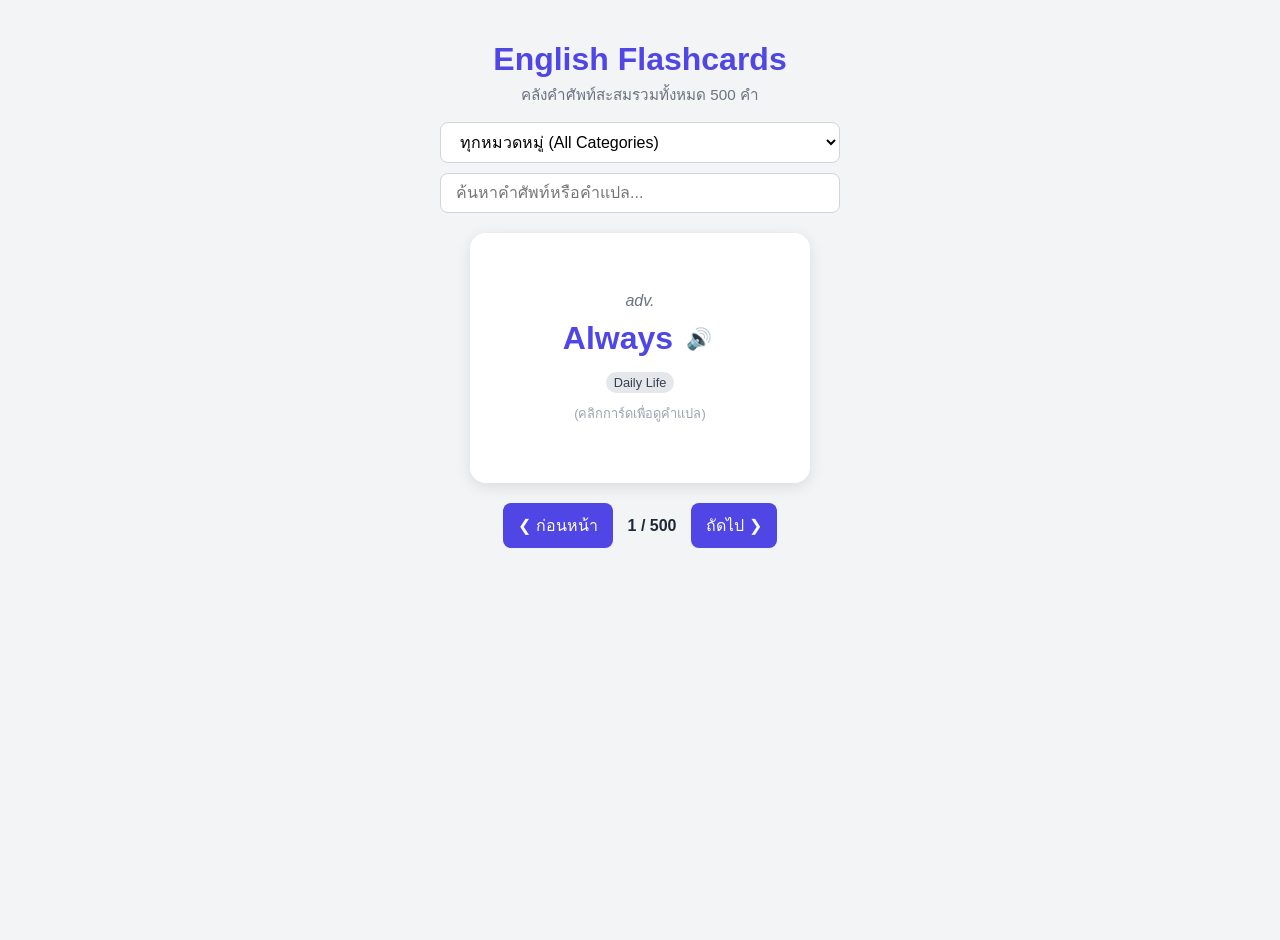
<file: flashcard.html>
<!DOCTYPE html>
<html lang="th">
<head>
    <meta charset="UTF-8">
    <meta name="viewport" content="width=device-width, initial-scale=1.0">
    <title>English Flashcard App (550 Words with Audio & Search)</title>
    <style>
        :root {
            --primary-color: #4f46e5;
            --bg-color: #f3f4f6;
            --card-bg: #ffffff;
            --text-color: #1f2937;
        }

        body {
            font-family: 'Segoe UI', Tahoma, Geneva, Verdana, sans-serif;
            background-color: var(--bg-color);
            color: var(--text-color);
            margin: 0;
            padding: 20px;
            display: flex;
            flex-direction: column;
            align-items: center;
            min-height: 100vh;
        }

        h1 {
            margin-bottom: 5px;
            color: var(--primary-color);
            text-align: center;
        }

        .subtitle {
            font-size: 0.95rem;
            color: #6b7280;
            margin-bottom: 15px;
        }

        .controls {
            margin-bottom: 20px;
            display: flex;
            gap: 10px;
            flex-wrap: wrap;
            justify-content: center;
            width: 100%;
            max-width: 400px;
        }

        select, input[type="text"], button {
            padding: 10px 15px;
            font-size: 1rem;
            border: 1px solid #d1d5db;
            border-radius: 8px;
            background-color: white;
            outline: none;
            box-sizing: border-box;
        }

        select, input[type="text"] {
            flex: 1;
        }

        button {
            background-color: var(--primary-color);
            color: white;
            border: none;
            cursor: pointer;
            transition: background 0.2s;
        }

        button:hover {
            background-color: #4338ca;
        }

        .flashcard-container {
            perspective: 1000px;
            width: 340px;
            height: 250px;
            margin-bottom: 20px;
            cursor: pointer;
        }

        .flashcard {
            width: 100%;
            height: 100%;
            position: relative;
            transform-style: preserve-3d;
            transition: transform 0.6s;
            border-radius: 16px;
            box-shadow: 0 4px 15px rgba(0,0,0,0.1);
        }

        .flashcard.flipped {
            transform: rotateY(180deg);
        }

        .card-face {
            position: absolute;
            width: 100%;
            height: 100%;
            backface-visibility: hidden;
            display: flex;
            flex-direction: column;
            justify-content: center;
            align-items: center;
            background: var(--card-bg);
            border-radius: 16px;
            padding: 20px;
            box-sizing: border-box;
            text-align: center;
        }

        .card-back {
            transform: rotateY(180deg);
            background-color: #e0e7ff;
            color: #312e81;
        }

        .word-container {
            display: flex;
            align-items: center;
            gap: 8px;
            margin-bottom: 5px;
        }

        .word {
            font-size: 2rem;
            font-weight: bold;
            color: var(--primary-color);
        }

        .card-back .word {
            color: #312e81;
        }

        .audio-btn {
            background: none;
            border: none;
            font-size: 1.3rem;
            cursor: pointer;
            padding: 5px;
            border-radius: 50%;
            transition: background 0.2s;
            color: var(--primary-color);
        }

        .audio-btn:hover {
            background-color: rgba(79, 70, 229, 0.1);
        }

        .pos {
            font-style: italic;
            color: #6b7280;
            margin-bottom: 10px;
        }

        .translation {
            font-size: 1.5rem;
            font-weight: bold;
            margin-bottom: 10px;
        }

        .example {
            font-size: 0.95rem;
            color: #4b5563;
        }

        .category-tag {
            font-size: 0.8rem;
            background: #e5e7eb;
            padding: 3px 8px;
            border-radius: 12px;
            margin-top: 10px;
            color: #374151;
        }

        .navigation {
            display: flex;
            gap: 15px;
            align-items: center;
        }

        #counter {
            font-size: 1rem;
            font-weight: 600;
        }
    </style>
</head>
<body>

    <h1>English Flashcards</h1>
    <div class="subtitle" id="totalSubtitle">คลังคำศัพท์สะสมรวมทั้งหมด 550 คำ</div>
    
    <div class="controls">
        <select id="categoryFilter" onchange="filterVocabulary()">
            <option value="All">ทุกหมวดหมู่ (All Categories)</option>
            <option value="Daily Life">Daily Life</option>
            <option value="Food & Drink">Food & Drink</option>
            <option value="Travel & Places">Travel & Places</option>
            <option value="Technology & Science">Technology & Science</option>
            <option value="Sports & Hobbies">Sports & Hobbies</option>
            <option value="Business & Work">Business & Work</option>
            <option value="Emotions & Personality">Emotions & Personality</option>
        </select>
        <input type="text" id="searchInput" placeholder="ค้นหาคำศัพท์หรือคำแปล..." oninput="filterVocabulary()">
    </div>

    <div class="flashcard-container" onclick="flipCard()">
        <div class="flashcard" id="card">
            <div class="card-face card-front">
                <div class="pos" id="cardPos">pos</div>
                <div class="word-container">
                    <div class="word" id="cardWord">Word</div>
                    <button class="audio-btn" onclick="playAudio(event)" title="ฟังเสียงอ่าน">🔊</button>
                </div>
                <div class="category-tag" id="cardCategory">Category</div>
                <div style="font-size: 0.8rem; color: #9ca3af; margin-top: 10px;">(คลิกการ์ดเพื่อดูคำแปล)</div>
            </div>
            <div class="card-face card-back">
                <div class="translation" id="cardTranslation">คำแปล</div>
                <div class="example" id="cardExample">Example sentence.</div>
            </div>
        </div>
    </div>

    <div class="navigation">
        <button onclick="prevCard()">&#10094; ก่อนหน้า</button>
        <span id="counter">1 / 1</span>
        <button onclick="nextCard()">ถัดไป &#10095;</button>
    </div>

    <script>
        const rawVocabularyData = [
            // --- หมวด 1: Daily Life ---
            { id: 1, word: "Always", pos: "adv.", translation: "เสมอ", example: "She always wakes up early.", category: "Daily Life" },
            { id: 2, word: "Answer", pos: "v.", translation: "ตอบ", example: "Please answer the phone.", category: "Daily Life" },
            { id: 3, word: "Ask", pos: "v.", translation: "ถาม", example: "Can I ask a question?", category: "Daily Life" },
            { id: 4, word: "Bath", pos: "n.", translation: "การอาบน้ำ", example: "I take a warm bath.", category: "Daily Life" },
            { id: 5, word: "Begin", pos: "v.", translation: "เริ่มต้น", example: "Class will begin soon.", category: "Daily Life" },
            { id: 6, word: "Brush", pos: "v.", translation: "แปรง", example: "Brush your teeth daily.", category: "Daily Life" },
            { id: 7, word: "Buy", pos: "v.", translation: "ซื้อ", example: "I need to buy food.", category: "Daily Life" },
            { id: 8, word: "Clean", pos: "adj.", translation: "สะอาด", example: "Keep your room clean.", category: "Daily Life" },
            { id: 9, word: "Cook", pos: "v.", translation: "ทำอาหาร", example: "He loves to cook dinner.", category: "Daily Life" },
            { id: 10, word: "Dance", pos: "v.", translation: "เต้นรำ", example: "They dance at the party.", category: "Daily Life" },
            { id: 11, word: "Drink", pos: "v.", translation: "ดื่ม", example: "Drink plenty of water.", category: "Daily Life" },
            { id: 12, word: "Drive", pos: "v.", translation: "ขับรถ", example: "She drives to work.", category: "Daily Life" },
            { id: 13, word: "Eat", pos: "v.", translation: "กิน", example: "We eat lunch together.", category: "Daily Life" },
            { id: 14, word: "Exercise", pos: "n.", translation: "การออกกำลังกาย", example: "Exercise is good for health.", category: "Daily Life" },
            { id: 15, word: "Finish", pos: "v.", translation: "เสร็จสิ้น", example: "Finish your homework first.", category: "Daily Life" },
            { id: 16, word: "Forget", pos: "v.", translation: "ลืม", example: "Don't forget your keys.", category: "Daily Life" },
            { id: 17, word: "Help", pos: "v.", translation: "ช่วยเหลือ", example: "Can you help me?", category: "Daily Life" },
            { id: 18, word: "Learn", pos: "v.", translation: "เรียนรู้", example: "I want to learn English.", category: "Daily Life" },
            { id: 19, word: "Listen", pos: "v.", translation: "ฟัง", example: "Listen to the teacher.", category: "Daily Life" },
            { id: 20, word: "Live", pos: "v.", translation: "อยู่อาศัย", example: "They live in Bangkok.", category: "Daily Life" },
            { id: 21, word: "Open", pos: "v.", translation: "เปิด", example: "Open the door please.", category: "Daily Life" },
            { id: 22, word: "Read", pos: "v.", translation: "อ่าน", example: "Read a book every day.", category: "Daily Life" },
            { id: 23, word: "Remember", pos: "v.", translation: "จดจำ", example: "I remember your name.", category: "Daily Life" },
            { id: 24, word: "Run", pos: "v.", translation: "วิ่ง", example: "He runs in the park.", category: "Daily Life" },
            { id: 25, word: "Sleep", pos: "v.", translation: "นอนหลับ", example: "Sleep for eight hours.", category: "Daily Life" },
            { id: 26, word: "Speak", pos: "v.", translation: "พูด", example: "She speaks three languages.", category: "Daily Life" },
            { id: 27, word: "Study", pos: "v.", translation: "เรียน", example: "Study hard for tests.", category: "Daily Life" },
            { id: 28, word: "Talk", pos: "v.", translation: "สนทนา", example: "Let's talk about it.", category: "Daily Life" },
            { id: 29, word: "Think", pos: "v.", translation: "คิด", example: "I think it is good.", category: "Daily Life" },
            { id: 30, word: "Understand", pos: "v.", translation: "เข้าใจ", example: "Do you understand?", category: "Daily Life" },
            { id: 31, word: "Walk", pos: "v.", translation: "เดิน", example: "Walk to the shop.", category: "Daily Life" },
            { id: 32, word: "Wash", pos: "v.", translation: "ล้าง", example: "Wash your hands.", category: "Daily Life" },
            { id: 33, word: "Watch", pos: "v.", translation: "ดู", example: "Watch TV at night.", category: "Daily Life" },
            { id: 34, word: "Work", pos: "v.", translation: "ทำงาน", example: "He works in an office.", category: "Daily Life" },
            { id: 35, word: "Write", pos: "v.", translation: "เขียน", example: "Write a letter home.", category: "Daily Life" },
            { id: 36, word: "Morning", pos: "n.", translation: "ตอนเช้า", example: "Good morning class.", category: "Daily Life" },
            { id: 37, word: "Night", pos: "n.", translation: "กลางคืน", example: "Good night everyone.", category: "Daily Life" },
            { id: 38, word: "Home", pos: "n.", translation: "บ้าน", example: "Stay at home today.", category: "Daily Life" },
            { id: 39, word: "Friend", pos: "n.", translation: "เพื่อน", example: "She is my best friend.", category: "Daily Life" },
            { id: 40, word: "Family", pos: "n.", translation: "ครอบครัว", example: "I love my family.", category: "Daily Life" },
            { id: 41, word: "Money", pos: "n.", translation: "เงิน", example: "Save your money.", category: "Daily Life" },
            { id: 42, word: "Time", pos: "n.", translation: "เวลา", example: "What time is it?", category: "Daily Life" },
            { id: 43, word: "Today", pos: "n.", translation: "วันนี้", example: "Today is Monday.", category: "Daily Life" },
            { id: 44, word: "Tomorrow", pos: "n.", translation: "พรุ่งนี้", example: "See you tomorrow.", category: "Daily Life" },
            { id: 45, word: "Yesterday", pos: "n.", translation: "เมื่อวาน", example: "I saw him yesterday.", category: "Daily Life" },
            { id: 46, word: "Week", pos: "n.", translation: "สัปดาห์", example: "Next week is busy.", category: "Daily Life" },
            { id: 47, word: "Month", pos: "n.", translation: "เดือน", example: "This month is cold.", category: "Daily Life" },
            { id: 48, word: "Year", pos: "n.", translation: "ปี", example: "Happy new year.", category: "Daily Life" },
            { id: 49, word: "Life", pos: "n.", translation: "ชีวิต", example: "Enjoy your life.", category: "Daily Life" },
            { id: 50, word: "Habit", pos: "n.", translation: "นิสัย", example: "Reading is a good habit.", category: "Daily Life" },
            { id: 501, word: "Alarm", pos: "n.", translation: "นาฬิกาปลุก", example: "Set an alarm for 6 AM.", category: "Daily Life" },
            { id: 502, word: "Towel", pos: "n.", translation: "ผ้าเช็ดตัว", example: "Dry off with a clean towel.", category: "Daily Life" },
            { id: 503, word: "Soap", pos: "n.", translation: "สบู่", example: "Wash hands with fragrant soap.", category: "Daily Life" },
            { id: 504, word: "Shampoo", pos: "n.", translation: "แชมพูสระผม", example: "Herbal shampoo for hair.", category: "Daily Life" },
            { id: 505, word: "Mirror", pos: "n.", translation: "กระจกเงา", example: "Look in the bathroom mirror.", category: "Daily Life" },
            { id: 506, word: "Wardrobe", pos: "n.", translation: "ตู้เสื้อผ้า", example: "Hang clothes in the wardrobe.", category: "Daily Life" },
            { id: 507, word: "Broom", pos: "n.", translation: "ไม้กวาด", example: "Sweep the floor with a broom.", category: "Daily Life" },
            { id: 508, word: "Mop", pos: "n.", translation: "ไม้ถูพื้น", example: "Mop the kitchen floor clean.", category: "Daily Life" },
            { id: 509, word: "Trash", pos: "n.", translation: "ขยะ", example: "Throw trash into the bin.", category: "Daily Life" },
            { id: 510, word: "Laundry", pos: "n.", translation: "ผ้าที่ต้องซัก", example: "Do the laundry on Sunday.", category: "Daily Life" },
            { id: 511, word: "Iron", pos: "v.", translation: "รีดผ้า", example: "Iron your school uniform.", category: "Daily Life" },
            { id: 512, word: "Pillow", pos: "n.", translation: "หมอน", example: "Soft feather sleeping pillow.", category: "Daily Life" },
            { id: 513, word: "Blanket", pos: "n.", translation: "ผ้าห่ม", example: "Warm winter blanket.", category: "Daily Life" },
            { id: 514, word: "Umbrella", pos: "n.", translation: "ร่ม", example: "Bring an umbrella for rain.", category: "Daily Life" },
            { id: 515, word: "Wallet", pos: "n.", translation: "กระเป๋าเงิน", example: "Keep cash in your wallet.", category: "Daily Life" },
            { id: 516, word: "Key", pos: "n.", translation: "กุญแจ", example: "House front door key.", category: "Daily Life" },
            { id: 517, word: "Clock", pos: "n.", translation: "นาฬิกาแขวน", example: "Wall clock shows noon.", category: "Daily Life" },
            { id: 518, word: "Calendar", pos: "n.", translation: "ปฏิทิน", example: "Check dates on calendar.", category: "Daily Life" },
            { id: 519, word: "Letter", pos: "n.", translation: "จดหมาย", example: "Receive a paper letter.", category: "Daily Life" },
            { id: 520, word: "Package", pos: "n.", translation: "พัสดุ", example: "Delivery package arrived.", category: "Daily Life" },
            { id: 521, word: "Neighbor", pos: "n.", translation: "เพื่อนบ้าน", example: "Friendly next door neighbor.", category: "Daily Life" },
            { id: 522, word: "Guest", pos: "n.", translation: "แขกผู้มาเยือน", example: "Welcome guests to home.", category: "Daily Life" },
            { id: 523, word: "Routine", pos: "n.", translation: "กิจวัตรประจำวัน", example: "Daily morning exercise routine.", category: "Daily Life" },
            { id: 524, word: "Schedule", pos: "n.", translation: "ตารางเวลา", example: "Busy daily schedule.", category: "Daily Life" },
            { id: 525, word: "Rest", pos: "v.", translation: "พักผ่อน", example: "Rest after hard work.", category: "Daily Life" },

            // --- หมวด 2: Food & Drink ---
            { id: 51, word: "Apple", pos: "n.", translation: "แอปเปิ้ล", example: "An apple a day.", category: "Food & Drink" },
            { id: 52, word: "Banana", pos: "n.", translation: "กล้วย", example: "Monkeys like bananas.", category: "Food & Drink" },
            { id: 53, word: "Bread", pos: "n.", translation: "ขนมปัง", example: "Toast the bread.", category: "Food & Drink" },
            { id: 54, word: "Butter", pos: "n.", translation: "เนย", example: "Spread butter on bread.", category: "Food & Drink" },
            { id: 55, word: "Cake", pos: "n.", translation: "เค้ก", example: "Chocolate cake is delicious.", category: "Food & Drink" },
            { id: 56, word: "Cheese", pos: "n.", translation: "ชีส", example: "I love cheese pizza.", category: "Food & Drink" },
            { id: 57, word: "Chicken", pos: "n.", translation: "ไก่", example: "Fried chicken for dinner.", category: "Food & Drink" },
            { id: 58, word: "Coffee", pos: "n.", translation: "กาแฟ", example: "Hot coffee in morning.", category: "Food & Drink" },
            { id: 59, word: "Egg", pos: "n.", translation: "ไข่", example: "Boil an egg please.", category: "Food & Drink" },
            { id: 60, word: "Fish", pos: "n.", translation: "ปลา", example: "Fresh fish from sea.", category: "Food & Drink" },
            { id: 61, word: "Fruit", pos: "n.", translation: "ผลไม้", example: "Eat healthy fruit.", category: "Food & Drink" },
            { id: 62, word: "Ice", pos: "n.", translation: "น้ำแข็ง", example: "Put ice in juice.", category: "Food & Drink" },
            { id: 63, word: "Juice", pos: "n.", translation: "น้ำผลไม้", example: "Orange juice is sweet.", category: "Food & Drink" },
            { id: 64, word: "Meat", pos: "n.", translation: "เนื้อสัตว์", example: "Cook the meat well.", category: "Food & Drink" },
            { id: 65, word: "Milk", pos: "n.", translation: "นม", example: "Drink milk before sleep.", category: "Food & Drink" },
            { id: 66, word: "Noodle", pos: "n.", translation: "ก๋วยเตี๋ยว", example: "Thai style noodle soup.", category: "Food & Drink" },
            { id: 67, word: "Rice", pos: "n.", translation: "ข้าว", example: "Steamed jasmine rice.", category: "Food & Drink" },
            { id: 68, word: "Salad", pos: "n.", translation: "สลัด", example: "Green salad is fresh.", category: "Food & Drink" },
            { id: 69, word: "Soup", pos: "n.", translation: "ซุป", example: "Hot chicken soup.", category: "Food & Drink" },
            { id: 70, word: "Tea", pos: "n.", translation: "ชา", example: "Green tea with lemon.", category: "Food & Drink" },
            { id: 71, word: "Water", pos: "n.", translation: "น้ำ", example: "Pure drinking water.", category: "Food & Drink" },
            { id: 72, word: "Sugar", pos: "n.", translation: "น้ำตาล", example: "Too much sugar is bad.", category: "Food & Drink" },
            { id: 73, word: "Salt", pos: "n.", translation: "เกลือ", example: "Add a pinch of salt.", category: "Food & Drink" },
            { id: 74, word: "Pepper", pos: "n.", translation: "พริกไทย", example: "Black pepper on steak.", category: "Food & Drink" },
            { id: 75, word: "Pork", pos: "n.", translation: "เนื้อหมู", example: "Grilled pork chops.", category: "Food & Drink" },
            { id: 76, word: "Beef", pos: "n.", translation: "เนื้อวัว", example: "Beef burger with fries.", category: "Food & Drink" },
            { id: 77, word: "Vegetable", pos: "n.", translation: "ผัก", example: "Eat fresh vegetables.", category: "Food & Drink" },
            { id: 78, word: "Tomato", pos: "n.", translation: "มะเขือเทศ", example: "Red ripe tomato.", category: "Food & Drink" },
            { id: 79, word: "Potato", pos: "n.", translation: "มันฝรั่ง", example: "Mashed potato side dish.", category: "Food & Drink" },
            { id: 80, word: "Onion", pos: "n.", translation: "หัวหอม", example: "Chop the onion finely.", category: "Food & Drink" },
            { id: 81, word: "Garlic", pos: "n.", translation: "กระเทียม", example: "Garlic adds good flavor.", category: "Food & Drink" },
            { id: 82, word: "Orange", pos: "n.", translation: "ส้ม", example: "Sweet juicy orange.", category: "Food & Drink" },
            { id: 83, word: "Grape", pos: "n.", translation: "องุ่น", example: "Purple seedless grapes.", category: "Food & Drink" },
            { id: 84, word: "Mango", pos: "n.", translation: "มะม่วง", example: "Ripe mango with rice.", category: "Food & Drink" },
            { id: 85, word: "Lemon", pos: "n.", translation: "มะนาว", example: "Lemon is very sour.", category: "Food & Drink" },
            { id: 86, word: "Sweet", pos: "adj.", translation: "หวาน", example: "This candy is sweet.", category: "Food & Drink" },
            { id: 87, word: "Sour", pos: "adj.", translation: "เปรี้ยว", example: "Sour lime juice.", category: "Food & Drink" },
            { id: 88, word: "Bitter", pos: "adj.", translation: "ขม", example: "Black coffee is bitter.", category: "Food & Drink" },
            { id: 89, word: "Spicy", pos: "adj.", translation: "เผ็ด", example: "Spicy Tom Yum soup.", category: "Food & Drink" },
            { id: 90, word: "Salty", pos: "adj.", translation: "เค็ม", example: "Potato chips are salty.", category: "Food & Drink" },
            { id: 91, word: "Breakfast", pos: "n.", translation: "อาหารเช้า", example: "Eat breakfast early.", category: "Food & Drink" },
            { id: 92, word: "Lunch", pos: "n.", translation: "อาหารกลางวัน", example: "Lunch at noon.", category: "Food & Drink" },
            { id: 93, word: "Dinner", pos: "n.", translation: "อาหารเย็น", example: "Family dinner time.", category: "Food & Drink" },
            { id: 94, word: "Snack", pos: "n.", translation: "ขนมขบเคี้ยว", example: "Healthy afternoon snack.", category: "Food & Drink" },
            { id: 95, word: "Dessert", pos: "n.", translation: "ของหวาน", example: "Ice cream for dessert.", category: "Food & Drink" },
            { id: 96, word: "Hungry", pos: "adj.", translation: "หิว", example: "I am very hungry.", category: "Food & Drink" },
            { id: 97, word: "Thirsty", pos: "adj.", translation: "กระหายน้ำ", example: "Thirsty after running.", category: "Food & Drink" },
            { id: 98, word: "Delicious", pos: "adj.", translation: "อร่อย", example: "This meal is delicious.", category: "Food & Drink" },
            { id: 99, word: "Menu", pos: "n.", translation: "เมนู", example: "Read the food menu.", category: "Food & Drink" },
            { id: 100, word: "Order", pos: "v.", translation: "สั่งอาหาร", example: "Ready to order food.", category: "Food & Drink" },
            { id: 526, word: "Mushroom", pos: "n.", translation: "เห็ด", example: "Stir-fried mushrooms.", category: "Food & Drink" },
            { id: 527, word: "Cabbage", pos: "n.", translation: "กะหล่ำปลี", example: "Crunchy green cabbage.", category: "Food & Drink" },
            { id: 528, word: "Carrot", pos: "n.", translation: "แครอท", example: "Fresh orange carrots.", category: "Food & Drink" },
            { id: 529, word: "Cucumber", pos: "n.", translation: "แตงกวา", example: "Slice fresh cucumber.", category: "Food & Drink" },
            { id: 530, word: "Watermelon", pos: "n.", translation: "แตงโม", example: "Sweet red watermelon.", category: "Food & Drink" },
            { id: 531, word: "Papaya", pos: "n.", translation: "มะละกอ", example: "Papaya salad dish.", category: "Food & Drink" },
            { id: 532, word: "Pineapple", pos: "n.", translation: "สับปะรด", example: "Juicy tropical pineapple.", category: "Food & Drink" },
            { id: 533, word: "Strawberry", pos: "n.", translation: "สตรอว์เบอร์รี", example: "Fresh red strawberries.", category: "Food & Drink" },
            { id: 534, word: "Shrimp", pos: "n.", translation: "กุ้ง", example: "Grilled river shrimp.", category: "Food & Drink" },
            { id: 535, word: "Crab", pos: "n.", translation: "ปู", example: "Steamed sea crab.", category: "Food & Drink" },
            { id: 536, word: "Squid", pos: "n.", translation: "ปลาหมึก", example: "Grilled squid with sauce.", category: "Food & Drink" },
            { id: 537, word: "Flour", pos: "n.", translation: "แป้งทำอาหาร", example: "Baking flour for cake.", category: "Food & Drink" },
            { id: 538, word: "Oil", pos: "n.", translation: "น้ำมันพืช", example: "Cooking vegetable oil.", category: "Food & Drink" },
            { id: 539, word: "Vinegar", pos: "n.", translation: "น้ำส้มสายชู", example: "Acidic cooking vinegar.", category: "Food & Drink" },
            { id: 540, word: "Sauce", pos: "n.", translation: "ซอส", example: "Tomato dipping sauce.", category: "Food & Drink" },
            { id: 541, word: "Soup bowl", pos: "n.", translation: "ชามซุป", example: "Ceramic soup bowl.", category: "Food & Drink" },
            { id: 542, word: "Plate", pos: "n.", translation: "จานอาหาร", example: "Clean dinner plate.", category: "Food & Drink" },
            { id: 543, word: "Spoon", pos: "n.", translation: "ช้อน", example: "Eat soup with spoon.", category: "Food & Drink" },
            { id: 544, word: "Fork", pos: "n.", translation: "ส้อม", example: "Hold fork and knife.", category: "Food & Drink" },
            { id: 545, word: "Knife", pos: "n.", translation: "มีด", example: "Sharp kitchen knife.", category: "Food & Drink" },
            { id: 546, word: "Glass", pos: "n.", translation: "แก้วน้ำ", example: "Glass of cold water.", category: "Food & Drink" },
            { id: 547, word: "Cup", pos: "n.", translation: "ถ้วยกาแฟ", example: "Ceramic coffee cup.", category: "Food & Drink" },
            { id: 548, word: "Stove", pos: "n.", translation: "เตาแก๊ส", example: "Turn on kitchen stove.", category: "Food & Drink" },
            { id: 549, word: "Refrigerator", pos: "n.", translation: "ตู้เย็น", example: "Store food in refrigerator.", category: "Food & Drink" },
            { id: 550, word: "Microwave", pos: "n.", translation: "เตาไมโครเวฟ", example: "Heat food in microwave.", category: "Food & Drink" },

            // --- หมวด 3: Travel & Places ---
            { id: 101, word: "Airport", pos: "n.", translation: "สนามบิน", example: "Arrive at airport early.", category: "Travel & Places" },
            { id: 102, word: "Bus", pos: "n.", translation: "รถประจำทาง", example: "Take the city bus.", category: "Travel & Places" },
            { id: 103, word: "Car", pos: "n.", translation: "รถยนต์", example: "Park the red car.", category: "Travel & Places" },
            { id: 104, word: "City", pos: "n.", translation: "เมือง", example: "Big crowded city.", category: "Travel & Places" },
            { id: 105, word: "Country", pos: "n.", translation: "ประเทศ", example: "Visit a new country.", category: "Travel & Places" },
            { id: 106, word: "Hotel", pos: "n.", translation: "โรงแรม", example: "Book a hotel room.", category: "Travel & Places" },
            { id: 107, word: "Map", pos: "n.", translation: "แผนที่", example: "Check the road map.", category: "Travel & Places" },
            { id: 108, word: "Park", pos: "n.", translation: "สวนสาธารณะ", example: "Walk in the park.", category: "Travel & Places" },
            { id: 109, word: "Plane", pos: "n.", translation: "เครื่องบิน", example: "Board the plane now.", category: "Travel & Places" },
            { id: 110, word: "Road", pos: "n.", translation: "ถนน", example: "Cross the busy road.", category: "Travel & Places" },
            { id: 111, word: "School", pos: "n.", translation: "โรงเรียน", example: "Students go to school.", category: "Travel & Places" },
            { id: 112, word: "Station", pos: "n.", translation: "สถานี", example: "Train station platform.", category: "Travel & Places" },
            { id: 113, word: "Street", pos: "n.", translation: "ถนน/ซอย", example: "Walk down the street.", category: "Travel & Places" },
            { id: 114, word: "Ticket", pos: "n.", translation: "ตั๋ว", example: "Show your entrance ticket.", category: "Travel & Places" },
            { id: 115, word: "Train", pos: "n.", translation: "รถไฟ", example: "Fast express train.", category: "Travel & Places" },
            { id: 116, word: "Travel", pos: "v.", translation: "ท่องเที่ยว", example: "Love to travel world.", category: "Travel & Places" },
            { id: 117, word: "Visit", pos: "v.", translation: "เยี่ยมชม", example: "Visit museum today.", category: "Travel & Places" },
            { id: 118, word: "Beach", pos: "n.", translation: "ชายหาด", example: "Sandy ocean beach.", category: "Travel & Places" },
            { id: 119, word: "Mountain", pos: "n.", translation: "ภูเขา", example: "Climb high mountain.", category: "Travel & Places" },
            { id: 120, word: "River", pos: "n.", translation: "แม่น้ำ", example: "Boat on the river.", category: "Travel & Places" },
            { id: 121, word: "Sea", pos: "n.", translation: "ทะเล", example: "Swim in the sea.", category: "Travel & Places" },
            { id: 122, word: "Island", pos: "n.", translation: "เกาะ", example: "Tropical paradise island.", category: "Travel & Places" },
            { id: 123, word: "Bridge", pos: "n.", translation: "สะพาน", example: "Cross over the bridge.", category: "Travel & Places" },
            { id: 124, word: "Building", pos: "n.", translation: "อาคาร", example: "Tall modern building.", category: "Travel & Places" },
            { id: 125, word: "Hospital", pos: "n.", translation: "โรงพยาบาล", example: "Doctors at hospital.", category: "Travel & Places" },
            { id: 126, word: "Market", pos: "n.", translation: "ตลาด", example: "Buy food at market.", category: "Travel & Places" },
            { id: 127, word: "Museum", pos: "n.", translation: "พิพิธภัณฑ์", example: "History art museum.", category: "Travel & Places" },
            { id: 128, word: "Restaurant", pos: "n.", translation: "ร้านอาหาร", example: "Dine at restaurant.", category: "Travel & Places" },
            { id: 129, word: "Shop", pos: "n.", translation: "ร้านค้า", example: "Gift shop nearby.", category: "Travel & Places" },
            { id: 130, word: "Zoo", pos: "n.", translation: "สวนสัตว์", example: "See animals at zoo.", category: "Travel & Places" },
            { id: 131, word: "Bank", pos: "n.", translation: "ธนาคาร", example: "Withdraw cash from bank.", category: "Travel & Places" },
            { id: 132, word: "Temple", pos: "n.", translation: "วัด", example: "Ancient Thai temple.", category: "Travel & Places" },
            { id: 133, word: "Passport", pos: "n.", translation: "หนังสือเดินทาง", example: "Keep passport safe.", category: "Travel & Places" },
            { id: 134, word: "Luggage", pos: "n.", translation: "กระเป๋าเดินทาง", example: "Pack your luggage.", category: "Travel & Places" },
            { id: 135, word: "Flight", pos: "n.", translation: "เที่ยวบิน", example: "Direct flight to Tokyo.", category: "Travel & Places" },
            { id: 136, word: "Taxi", pos: "n.", translation: "รถแท็กซี่", example: "Call a yellow taxi.", category: "Travel & Places" },
            { id: 137, word: "Ship", pos: "n.", translation: "เรือใหญ่", example: "Cruise ship on ocean.", category: "Travel & Places" },
            { id: 138, word: "Boat", pos: "n.", translation: "เรือ", example: "Row a small boat.", category: "Travel & Places" },
            { id: 139, word: "Bicycle", pos: "n.", translation: "รถจักรยาน", example: "Ride bicycle in park.", category: "Travel & Places" },
            { id: 141, word: "North", pos: "n.", translation: "ทิศเหนือ", example: "Travel to the north.", category: "Travel & Places" },
            { id: 142, word: "South", pos: "n.", translation: "ทิศใต้", example: "Warm southern beaches.", category: "Travel & Places" },
            { id: 143, word: "East", pos: "n.", translation: "ทิศตะวันออก", example: "Sun rises in east.", category: "Travel & Places" },
            { id: 144, word: "West", pos: "n.", translation: "ทิศตะวันตก", example: "Sun sets in west.", category: "Travel & Places" },
            { id: 145, word: "Left", pos: "n.", translation: "ซ้าย", example: "Turn left at corner.", category: "Travel & Places" },
            { id: 146, word: "Right", pos: "n.", translation: "ขวา", example: "Turn right next signal.", category: "Travel & Places" },
            { id: 147, word: "Straight", pos: "adv.", translation: "ตรงไป", example: "Go straight ahead.", category: "Travel & Places" },
            { id: 148, word: "Near", pos: "prep.", translation: "ใกล้", example: "Hotel is near station.", category: "Travel & Places" },
            { id: 149, word: "Far", pos: "adj.", translation: "ไกล", example: "Is it far from here?", category: "Travel & Places" },
            { id: 150, word: "Where", pos: "adv.", translation: "ที่ไหน", example: "Where is the bathroom?", category: "Travel & Places" },
            { id: 301, word: "Journey", pos: "n.", translation: "การเดินทาง", example: "A long journey across the country.", category: "Travel & Places" },
            { id: 302, word: "Destination", pos: "n.", translation: "จุดหมายปลายทาง", example: "Arrive at our final destination.", category: "Travel & Places" },
            { id: 303, word: "Reservation", pos: "n.", translation: "การจองล่วงหน้า", example: "Make a table reservation.", category: "Travel & Places" },
            { id: 304, word: "Reception", pos: "n.", translation: "แผนกต้อนรับ", example: "Ask the hotel reception.", category: "Travel & Places" },
            { id: 305, word: "Souvenir", pos: "n.", translation: "ของที่ระลึก", example: "Buy local souvenirs.", category: "Travel & Places" },
            { id: 306, word: "Guidebook", pos: "n.", translation: "หนังสือคู่มือท่องเที่ยว", example: "Read the city guidebook.", category: "Travel & Places" },
            { id: 307, word: "Subway", pos: "n.", translation: "รถไฟใต้ดิน", example: "Take the subway downtown.", category: "Travel & Places" },
            { id: 308, word: "Platform", pos: "n.", translation: "ชานชาลา", example: "Wait at train platform 3.", category: "Travel & Places" },
            { id: 309, word: "Customs", pos: "n.", translation: "ศุลกากร", example: "Pass through airport customs.", category: "Travel & Places" },
            { id: 310, word: "Embassy", pos: "n.", translation: "สถานทูต", example: "Visit the foreign embassy.", category: "Travel & Places" },

            // --- หมวด 4: Technology & Science ---
            { id: 151, word: "Computer", pos: "n.", translation: "คอมพิวเตอร์", example: "Use computer for work.", category: "Technology & Science" },
            { id: 152, word: "Internet", pos: "n.", translation: "อินเทอร์เน็ต", example: "Connect to high speed internet.", category: "Technology & Science" },
            { id: 153, word: "Phone", pos: "n.", translation: "โทรศัพท์", example: "Smart mobile phone.", category: "Technology & Science" },
            { id: 154, word: "Screen", pos: "n.", translation: "หน้าจอ", example: "Bright display screen.", category: "Technology & Science" },
            { id: 155, word: "Website", pos: "n.", translation: "เว็บไซต์", example: "Browse useful website.", category: "Technology & Science" },
            { id: 156, word: "Data", pos: "n.", translation: "ข้อมูล", example: "Save data to cloud.", category: "Technology & Science" },
            { id: 157, word: "File", pos: "n.", translation: "ไฟล์", example: "Download project file.", category: "Technology & Science" },
            { id: 158, word: "Code", pos: "n.", translation: "โค้ด/รหัส", example: "Write clean software code.", category: "Technology & Science" },
            { id: 159, word: "Robot", pos: "n.", translation: "หุ่นยนต์", example: "Smart modern robot.", category: "Technology & Science" },
            { id: 160, word: "Space", pos: "n.", translation: "อวกาศ", example: "Explore outer space.", category: "Technology & Science" },
            { id: 161, word: "Energy", pos: "n.", translation: "พลังงาน", example: "Clean solar energy.", category: "Technology & Science" },
            { id: 162, word: "System", pos: "n.", translation: "ระบบ", example: "Operating system update.", category: "Technology & Science" },
            { id: 163, word: "App", pos: "n.", translation: "แอปพลิเคชัน", example: "Install new mobile app.", category: "Technology & Science" },
            { id: 164, word: "Mouse", pos: "n.", translation: "เมาส์", example: "Click with optical mouse.", category: "Technology & Science" },
            { id: 165, word: "Keyboard", pos: "n.", translation: "แป้นพิมพ์", example: "Type on wireless keyboard.", category: "Technology & Science" },
            { id: 166, word: "Digital", pos: "adj.", translation: "ดิจิทัล", example: "Digital age technology.", category: "Technology & Science" },
            { id: 167, word: "Network", pos: "n.", translation: "เครือข่าย", example: "Secure computer network.", category: "Technology & Science" },
            { id: 168, word: "Program", pos: "n.", translation: "โปรแกรม", example: "Run python program.", category: "Technology & Science" },
            { id: 169, word: "Battery", pos: "n.", translation: "แบตเตอรี่", example: "Full battery charge.", category: "Technology & Science" },
            { id: 170, word: "Camera", pos: "n.", translation: "กล้องถ่ายรูป", example: "HD digital camera.", category: "Technology & Science" },
            { id: 171, word: "Device", pos: "n.", translation: "อุปกรณ์", example: "Smart electronic device.", category: "Technology & Science" },
            { id: 172, word: "Email", pos: "n.", translation: "อีเมล", example: "Send business email.", category: "Technology & Science" },
            { id: 173, word: "Online", pos: "adj.", translation: "ออนไลน์", example: "Online learning portal.", category: "Technology & Science" },
            { id: 174, word: "Password", pos: "n.", translation: "รหัสผ่าน", example: "Strong secret password.", category: "Technology & Science" },
            { id: 175, word: "User", pos: "n.", translation: "ผู้ใช้งาน", example: "Active app user.", category: "Technology & Science" },
            { id: 176, word: "Video", pos: "n.", translation: "วิดีโอ", example: "Watch streaming video.", category: "Technology & Science" },
            { id: 177, word: "Audio", pos: "n.", translation: "เสียง", example: "Clear audio sound.", category: "Technology & Science" },
            { id: 178, word: "Signal", pos: "n.", translation: "สัญญาณ", example: "Strong Wi-Fi signal.", category: "Technology & Science" },
            { id: 179, word: "Search", pos: "v.", translation: "ค้นหา", example: "Search information online.", category: "Technology & Science" },
            { id: 180, word: "Click", pos: "v.", translation: "คลิก", example: "Click the blue button.", category: "Technology & Science" },
            { id: 181, word: "Press", pos: "v.", translation: "กด", example: "Press enter key.", category: "Technology & Science" },
            { id: 182, word: "Save", pos: "v.", translation: "บันทึก", example: "Save changes now.", category: "Technology & Science" },
            { id: 183, word: "Delete", pos: "v.", translation: "ลบ", example: "Delete old files.", category: "Technology & Science" },
            { id: 184, word: "Share", pos: "v.", translation: "แบ่งปัน", example: "Share post with friends.", category: "Technology & Science" },
            { id: 185, word: "Science", pos: "n.", translation: "วิทยาศาสตร์", example: "Study modern science.", category: "Technology & Science" },
            { id: 186, word: "Lab", pos: "n.", translation: "ห้องทดลอง", example: "Science research lab.", category: "Technology & Science" },
            { id: 187, word: "Light", pos: "n.", translation: "แสง", example: "Speed of bright light.", category: "Technology & Science" },
            { id: 188, word: "Sound", pos: "n.", translation: "เสียง", example: "Sound waves travel.", category: "Technology & Science" },
            { id: 189, word: "Planet", pos: "n.", translation: "ดาวเคราะห์", example: "Earth is our planet.", category: "Technology & Science" },
            { id: 190, word: "Star", pos: "n.", translation: "ดวงดาว", example: "Shining night star.", category: "Technology & Science" },
            { id: 191, word: "Moon", pos: "n.", translation: "ดวงจันทร์", example: "Full moon tonight.", category: "Technology & Science" },
            { id: 192, word: "Sun", pos: "n.", translation: "ดวงอาทิตย์", example: "Hot bright sun.", category: "Technology & Science" },
            { id: 193, word: "Earth", pos: "n.", translation: "โลก", example: "Protect planet Earth.", category: "Technology & Science" },
            { id: 194, word: "Nature", pos: "n.", translation: "ธรรมชาติ", example: "Beautiful green nature.", category: "Technology & Science" },
            { id: 195, word: "Machine", pos: "n.", translation: "เครื่องจักร", example: "Industrial factory machine.", category: "Technology & Science" },
            { id: 196, word: "Engine", pos: "n.", translation: "เครื่องยนต์", example: "Car engine power.", category: "Technology & Science" },
            { id: 197, word: "Power", pos: "n.", translation: "พลังงาน/อำนาจ", example: "Electric power plant.", category: "Technology & Science" },
            { id: 198, word: "Test", pos: "n.", translation: "การทดสอบ", example: "System accuracy test.", category: "Technology & Science" },
            { id: 199, word: "Result", pos: "n.", translation: "ผลลัพธ์", example: "Lab test results.", category: "Technology & Science" },
            { id: 200, word: "Future", pos: "n.", translation: "อนาคต", example: "Technology of future.", category: "Technology & Science" },
            { id: 311, word: "Algorithm", pos: "n.", translation: "อัลกอริทึม", example: "Search engine algorithm.", category: "Technology & Science" },
            { id: 312, word: "Software", pos: "n.", translation: "ซอฟต์แวร์", example: "Install new computer software.", category: "Technology & Science" },
            { id: 313, word: "Hardware", pos: "n.", translation: "ฮาร์ดแวร์", example: "Upgrade PC hardware parts.", category: "Technology & Science" },
            { id: 314, word: "Database", pos: "n.", translation: "ฐานข้อมูล", example: "Query customer database.", category: "Technology & Science" },
            { id: 315, word: "Backup", pos: "n.", translation: "การสำรองข้อมูล", example: "Create weekly system backup.", category: "Technology & Science" },
            { id: 316, word: "Download", pos: "v.", translation: "ดาวน์โหลด", example: "Download mobile application.", category: "Technology & Science" },
            { id: 317, word: "Upload", pos: "v.", translation: "อัปโหลด", example: "Upload photos to cloud.", category: "Technology & Science" },
            { id: 318, word: "Browser", pos: "n.", translation: "เว็บเบราว์เซอร์", example: "Open web browser window.", category: "Technology & Science" },
            { id: 319, word: "Router", pos: "n.", translation: "เร้าเตอร์ไวไฟ", example: "Wireless internet router.", category: "Technology & Science" },
            { id: 320, word: "Bluetooth", pos: "n.", translation: "บลูทูธ", example: "Connect wireless bluetooth headphones.", category: "Technology & Science" },

            // --- หมวด 5: Sports & Hobbies ---
            { id: 201, word: "Ball", pos: "n.", translation: "ลูกบอล", example: "Kick the leather ball.", category: "Sports & Hobbies" },
            { id: 202, word: "Game", pos: "n.", translation: "เกม", example: "Play fun board game.", category: "Sports & Hobbies" },
            { id: 203, word: "Goal", pos: "n.", translation: "ประตู/เป้าหมาย", example: "Score a winning goal.", category: "Sports & Hobbies" },
            { id: 204, word: "Music", pos: "n.", translation: "ดนตรี", example: "Listen to pop music.", category: "Sports & Hobbies" },
            { id: 205, word: "Song", pos: "n.", translation: "เพลง", example: "Sing a favorite song.", category: "Sports & Hobbies" },
            { id: 206, word: "Sport", pos: "n.", translation: "กีฬา", example: "Play outdoor sports.", category: "Sports & Hobbies" },
            { id: 207, word: "Team", pos: "n.", translation: "ทีม", example: "Winning football team.", category: "Sports & Hobbies" },
            { id: 208, word: "Swim", pos: "v.", translation: "ว่ายน้ำ", example: "Swim in pool.", category: "Sports & Hobbies" },
            { id: 209, word: "Play", pos: "v.", translation: "เล่น", example: "Play guitar daily.", category: "Sports & Hobbies" },
            { id: 210, word: "Sing", pos: "v.", translation: "ร้องเพลง", example: "Sing on stage.", category: "Sports & Hobbies" },
            { id: 211, word: "Art", pos: "n.", translation: "ศิลปะ", example: "Modern art gallery.", category: "Sports & Hobbies" },
            { id: 212, word: "Paint", pos: "v.", translation: "วาดภาพ/ระบายสี", example: "Paint a landscape.", category: "Sports & Hobbies" },
            { id: 213, word: "Draw", pos: "v.", translation: "วาดภาพ", example: "Draw cartoon characters.", category: "Sports & Hobbies" },
            { id: 214, word: "Book", pos: "n.", translation: "หนังสือ", example: "Read story book.", category: "Sports & Hobbies" },
            { id: 215, word: "Movie", pos: "n.", translation: "ภาพยนตร์", example: "Watch action movie.", category: "Sports & Hobbies" },
            { id: 216, word: "Football", pos: "n.", translation: "ฟุตบอล", example: "Play football weekend.", category: "Sports & Hobbies" },
            { id: 217, word: "Tennis", pos: "n.", translation: "เทนนิส", example: "Tennis match game.", category: "Sports & Hobbies" },
            { id: 218, word: "Running", pos: "n.", translation: "การวิ่ง", example: "Morning running habit.", category: "Sports & Hobbies" },
            { id: 219, word: "Yoga", pos: "n.", translation: "โยคะ", example: "Practice daily yoga.", category: "Sports & Hobbies" },
            { id: 220, word: "Guitar", pos: "n.", translation: "กีตาร์", example: "Acoustic wooden guitar.", category: "Sports & Hobbies" },
            { id: 221, word: "Piano", pos: "n.", translation: "เปียโน", example: "Play classical piano.", category: "Sports & Hobbies" },
            { id: 222, word: "Photo", pos: "n.", translation: "รูปภาพ", example: "Take a beautiful photo.", category: "Sports & Hobbies" },
            { id: 223, word: "Hobby", pos: "n.", translation: "งานอดิเรก", example: "Gardening is my hobby.", category: "Sports & Hobbies" },
            { id: 224, word: "Match", pos: "n.", translation: "การแข่งขัน", example: "Watch live match.", category: "Sports & Hobbies" },
            { id: 225, word: "Player", pos: "n.", translation: "ผู้เล่น", example: "Talented sports player.", category: "Sports & Hobbies" },
            { id: 226, word: "Win", pos: "v.", translation: "ชนะ", example: "Win gold medal.", category: "Sports & Hobbies" },
            { id: 227, word: "Lose", pos: "v.", translation: "แพ้", example: "Don't fear to lose.", category: "Sports & Hobbies" },
            { id: 228, word: "Score", pos: "n.", translation: "คะแนน", example: "High game score.", category: "Sports & Hobbies" },
            { id: 229, word: "Jump", pos: "v.", translation: "กระโดด", example: "Jump high over hurdle.", category: "Sports & Hobbies" },
            { id: 230, word: "Catch", pos: "v.", translation: "จับ/รับ", example: "Catch the ball.", category: "Sports & Hobbies" },
            { id: 231, word: "Throw", pos: "v.", translation: "ขว้าง", example: "Throw the frisbee.", category: "Sports & Hobbies" },
            { id: 232, word: "Hit", pos: "v.", translation: "ตี", example: "Hit baseball hard.", category: "Sports & Hobbies" },
            { id: 233, word: "Race", pos: "n.", translation: "การแข่งขันความเร็ว", example: "Car racing track.", category: "Sports & Hobbies" },
            { id: 234, word: "Pool", pos: "n.", translation: "สระว่ายน้ำ", example: "Deep swimming pool.", category: "Sports & Hobbies" },
            { id: 235, word: "Gym", pos: "n.", translation: "โรงยิม", example: "Workout at gym.", category: "Sports & Hobbies" },
            { id: 236, word: "Club", pos: "n.", translation: "ชมรม/สโมสร", example: "Join sports club.", category: "Sports & Hobbies" },
            { id: 237, word: "Fan", pos: "n.", translation: "แฟนคลับ", example: "Football club fan.", category: "Sports & Hobbies" },
            { id: 238, word: "Champion", pos: "n.", translation: "แชมป์/ผู้ชนะเลิศ", example: "World champion title.", category: "Sports & Hobbies" },
            { id: 239, word: "Camp", pos: "n.", translation: "ค่าย/การตั้งแคมป์", example: "Summer outdoor camp.", category: "Sports & Hobbies" },
            { id: 240, word: "Climb", pos: "v.", translation: "ปีนป่าย", example: "Climb mountain wall.", category: "Sports & Hobbies" },
            { id: 241, word: "Cycle", pos: "v.", translation: "ปั่นจักรยาน", example: "Cycle around park.", category: "Sports & Hobbies" },
            { id: 242, word: "Craft", pos: "n.", translation: "งานฝีมือ", example: "Paper craft design.", category: "Sports & Hobbies" },
            { id: 243, word: "Chess", pos: "n.", translation: "หมากรุก", example: "Play chess strategy.", category: "Sports & Hobbies" },
            { id: 244, word: "Puzzle", pos: "n.", translation: "ปริศนาอักษรไขว้", example: "Solve jigsaw puzzle.", category: "Sports & Hobbies" },
            { id: 245, word: "Collection", pos: "n.", translation: "ของสะสม", example: "Stamp collection book.", category: "Sports & Hobbies" },
            { id: 246, word: "Fun", pos: "n.", translation: "ความสนุกสนาน", example: "Have fun today.", category: "Sports & Hobbies" },
            { id: 321, word: "Basketball", pos: "n.", translation: "บาสเกตบอล", example: "Play street basketball.", category: "Sports & Hobbies" },
            { id: 322, word: "Badminton", pos: "n.", translation: "แบดมินตัน", example: "Hit badminton shuttlecock.", category: "Sports & Hobbies" },
            { id: 323, word: "Volleyball", pos: "n.", translation: "วอลเลย์บอล", example: "Beach volleyball game.", category: "Sports & Hobbies" },
            { id: 324, word: "Boxing", pos: "n.", translation: "มวย", example: "Professional boxing match.", category: "Sports & Hobbies" },
            { id: 325, word: "Cycling", pos: "n.", translation: "การปั่นจักรยาน", example: "Morning road cycling.", category: "Sports & Hobbies" },
            { id: 326, word: "Hiking", pos: "n.", translation: "การเดินป่า", example: "Weekend mountain hiking.", category: "Sports & Hobbies" },
            { id: 327, word: "Camping", pos: "n.", translation: "การตั้งแคมป์", example: "Forest camping trip.", category: "Sports & Hobbies" },
            { id: 328, word: "Fishing", pos: "n.", translation: "การตกปลา", example: "Relaxing lake fishing.", category: "Sports & Hobbies" },
            { id: 329, word: "Gardening", pos: "n.", translation: "การทำสวน", example: "Plant flowers in gardening.", category: "Sports & Hobbies" },
            { id: 330, word: "Cooking", pos: "n.", translation: "การทำอาหาร", example: "Italian food cooking class.", category: "Sports & Hobbies" },

            // --- หมวด 6: Business & Work ---
            { id: 247, word: "Boss", pos: "n.", translation: "เจ้านาย", example: "Meet the company boss.", category: "Business & Work" },
            { id: 248, word: "Office", pos: "n.", translation: "สำนักงาน", example: "Modern corporate office.", category: "Business & Work" },
            { id: 249, word: "Salary", pos: "n.", translation: "เงินเดือน", example: "Monthly employee salary.", category: "Business & Work" },
            { id: 250, word: "Task", pos: "n.", translation: "งาน/หน้าที่", example: "Complete daily tasks.", category: "Business & Work" },
            { id: 331, word: "Meeting", pos: "n.", translation: "การประชุม", example: "Attend morning team meeting.", category: "Business & Work" },
            { id: 332, word: "Project", pos: "n.", translation: "โครงการ", example: "Manage software project.", category: "Business & Work" },
            { id: 333, word: "Client", pos: "n.", translation: "ลูกค้า", example: "Pitch proposal to client.", category: "Business & Work" },
            { id: 334, word: "Contract", pos: "n.", translation: "สัญญา", example: "Sign business contract.", category: "Business & Work" },
            { id: 335, word: "Interview", pos: "n.", translation: "การสัมภาษณ์", example: "Job interview tomorrow.", category: "Business & Work" },
            { id: 336, word: "Resume", pos: "n.", translation: "ประวัติย่อส่วนตัว", example: "Update your work resume.", category: "Business & Work" },
            { id: 337, word: "Colleague", pos: "n.", translation: "เพื่อนร่วมงาน", example: "Friendly office colleague.", category: "Business & Work" },
            { id: 338, word: "Manager", pos: "n.", translation: "ผู้จัดการ", example: "Report to department manager.", category: "Business & Work" },
            { id: 339, word: "Company", pos: "n.", translation: "บริษัท", example: "Tech startup company.", category: "Business & Work" },
            { id: 340, word: "Budget", pos: "n.", translation: "งบประมาณ", example: "Annual marketing budget.", category: "Business & Work" },
            { id: 341, word: "Profit", pos: "n.", translation: "กำไร", example: "High business profit.", category: "Business & Work" },
            { id: 342, word: "Loss", pos: "n.", translation: "ขาดทุน", example: "Financial quarterly loss.", category: "Business & Work" },
            { id: 343, word: "Market", pos: "n.", translation: "ตลาดการค้า", example: "Global market trends.", category: "Business & Work" },
            { id: 344, word: "Strategy", pos: "n.", translation: "กลยุทธ์", example: "Sales growth strategy.", category: "Business & Work" },
            { id: 345, word: "Goal", pos: "n.", translation: "เป้าหมายงาน", example: "Achieve annual business goals.", category: "Business & Work" },
            { id: 346, word: "Report", pos: "n.", translation: "รายงาน", example: "Submit financial report.", category: "Business & Work" },
            { id: 347, word: "Presentation", pos: "n.", translation: "การนำเสนอผลงาน", example: "Deliver slide presentation.", category: "Business & Work" },
            { id: 348, word: "Negotiation", pos: "n.", translation: "การเจรจาต่อรอง", example: "Successful price negotiation.", category: "Business & Work" },
            { id: 349, word: "Partnership", pos: "n.", translation: "ความเป็นหุ้นส่วน", example: "Business partnership agreement.", category: "Business & Work" },
            { id: 350, word: "Brand", pos: "n.", translation: "แบรนด์สินค้า", example: "Famous global luxury brand.", category: "Business & Work" },
            { id: 351, word: "Customer", pos: "n.", translation: "ลูกค้าผู้ซื้อ", example: "Loyal store customer.", category: "Business & Work" },
            { id: 352, word: "Service", pos: "n.", translation: "การบริการ", example: "Excellent customer service.", category: "Business & Work" },
            { id: 353, word: "Product", pos: "n.", translation: "ผลิตภัณฑ์", example: "New product launch.", category: "Business & Work" },
            { id: 354, word: "Quality", pos: "n.", translation: "คุณภาพ", example: "High manufacturing quality.", category: "Business & Work" },
            { id: 355, word: "Price", pos: "n.", translation: "ราคา", example: "Affordable product price.", category: "Business & Work" },
            { id: 356, word: "Discount", pos: "n.", translation: "ส่วนลด", example: "Special seasonal discount.", category: "Business & Work" },
            { id: 357, word: "Invoice", pos: "n.", translation: "ใบแจ้งหนี้", example: "Send payment invoice.", category: "Business & Work" },
            { id: 358, word: "Receipt", pos: "n.", translation: "ใบเสร็จรับเงิน", example: "Keep purchase receipt.", category: "Business & Work" },
            { id: 359, word: "Tax", pos: "n.", translation: "ภาษี", example: "Annual income tax.", category: "Business & Work" },
            { id: 360, word: "Investment", pos: "n.", translation: "การลงทุน", example: "Smart real estate investment.", category: "Business & Work" },
            { id: 361, word: "Economy", pos: "n.", translation: "เศรษฐกิจ", example: "Global market economy.", category: "Business & Work" },
            { id: 362, word: "Inflation", pos: "n.", translation: "เงินเฟ้อ", example: "Rising economic inflation.", category: "Business & Work" },
            { id: 363, word: "Retirement", pos: "n.", translation: "การเกษียณอายุ", example: "Plan for retirement savings.", category: "Business & Work" },
            { id: 364, word: "Insurance", pos: "n.", translation: "ประกันภัย", example: "Health insurance policy.", category: "Business & Work" },
            { id: 365, word: "Loan", pos: "n.", translation: "เงินกู้ยืม", example: "Bank house loan.", category: "Business & Work" },
            { id: 366, word: "Debt", pos: "n.", translation: "หนี้สิน", example: "Pay off credit card debt.", category: "Business & Work" },
            { id: 367, word: "Wealth", pos: "n.", translation: "ความมั่งคั่ง", example: "Build family wealth.", category: "Business & Work" },
            { id: 368, word: "Success", pos: "n.", translation: "ความสำเร็จ", example: "Hard work brings success.", category: "Business & Work" },
            { id: 369, word: "Challenge", pos: "n.", translation: "ความท้าทาย", example: "Exciting career challenge.", category: "Business & Work" },
            { id: 370, word: "Solution", pos: "n.", translation: "ทางออก/การแก้ปัญหา", example: "Find effective solutions.", category: "Business & Work" },
            { id: 371, word: "Leader", pos: "n.", translation: "ผู้นำ", example: "Inspiring team leader.", category: "Business & Work" },
            { id: 372, word: "Vision", pos: "n.", translation: "วิสัยทัศน์", example: "Company corporate vision.", category: "Business & Work" },
            { id: 373, word: "Mission", pos: "n.", translation: "ภารกิจ", example: "Our core business mission.", category: "Business & Work" },
            { id: 374, word: "Target", pos: "n.", translation: "เป้าหมาย", example: "Monthly sales target.", category: "Business & Work" },
            { id: 375, word: "Career", pos: "n.", translation: "อาชีพ/เส้นทางอาชีพ", example: "Build a strong career.", category: "Business & Work" },

            // --- หมวด 7: Emotions & Personality ---
            { id: 251, word: "Happy", pos: "adj.", translation: "มีความสุข", example: "Feeling very happy today.", category: "Emotions & Personality" },
            { id: 252, word: "Sad", pos: "adj.", translation: "เศร้า", example: "Why are you sad?", category: "Emotions & Personality" },
            { id: 253, word: "Angry", pos: "adj.", translation: "โกรธ", example: "Do not stay angry.", category: "Emotions & Personality" },
            { id: 254, word: "Excited", pos: "adj.", translation: "ตื่นเต้น", example: "Excited for the trip.", category: "Emotions & Personality" },
            { id: 376, word: "Joy", pos: "n.", translation: "ความปีติยินดี", example: "Bring joy to others.", category: "Emotions & Personality" },
            { id: 377, word: "Grief", pos: "n.", translation: "ความโศกเศร้า", example: "Coping with deep grief.", category: "Emotions & Personality" },
            { id: 378, word: "Fear", pos: "n.", translation: "ความกลัว", example: "Overcome your inner fears.", category: "Emotions & Personality" },
            { id: 379, word: "Courage", pos: "n.", translation: "ความกล้าหาญ", example: "Have courage to try.", category: "Emotions & Personality" },
            { id: 380, word: "Hope", pos: "n.", translation: "ความหวัง", example: "Never lose hope.", category: "Emotions & Personality" },
            { id: 381, word: "Peace", pos: "n.", translation: "ความสงบสุข", example: "Inner mind peace.", category: "Emotions & Personality" },
            { id: 382, word: "Stress", pos: "n.", translation: "ความเครียด", example: "Relieve work stress.", category: "Emotions & Personality" },
            { id: 383, word: "Anxiety", pos: "n.", translation: "ความวิตกกังวล", example: "Manage test anxiety.", category: "Emotions & Personality" },
            { id: 384, word: "Confidence", pos: "n.", translation: "ความมั่นใจ", example: "Build self confidence.", category: "Emotions & Personality" },
            { id: 385, word: "Patience", pos: "n.", translation: "ความอดทน", example: "Patience is a virtue.", category: "Emotions & Personality" },
            { id: 386, word: "Kindness", pos: "n.", translation: "ความเมตตา", example: "Show kindness to all.", category: "Emotions & Personality" },
            { id: 387, word: "Honesty", pos: "n.", translation: "ความซื่อสัตย์", example: "Honesty is the best policy.", category: "Emotions & Personality" },
            { id: 388, word: "Wisdom", pos: "n.", translation: "ความฉลาด/ภูมิปัญญา", example: "Gain wisdom with age.", category: "Emotions & Personality" },
            { id: 389, word: "Humor", pos: "n.", translation: "อารมณ์ขัน", example: "Great sense of humor.", category: "Emotions & Personality" },
            { id: 390, word: "Empathy", pos: "n.", translation: "ความเห็นอกเห็นใจ", example: "Show empathy for friends.", category: "Emotions & Personality" },
            { id: 391, word: "Gratitude", pos: "n.", translation: "ความสำนึกบุญคุณ", example: "Express deep gratitude.", category: "Emotions & Personality" },
            { id: 392, word: "Calm", pos: "adj.", translation: "ใจเย็น/สงบ", example: "Stay calm during crisis.", category: "Emotions & Personality" },
            { id: 393, word: "Brave", pos: "adj.", translation: "กล้าหาญ", example: "Be brave and speak up.", category: "Emotions & Personality" },
            { id: 394, word: "Shy", pos: "adj.", translation: "ขี้อาย", example: "She is a shy person.", category: "Emotions & Personality" },
            { id: 395, word: "Friendly", pos: "adj.", translation: "เป็นมิตร", example: "Very friendly neighbor.", category: "Emotions & Personality" },
            { id: 396, word: "Polite", pos: "adj.", translation: "สุภาพ", example: "Always be polite.", category: "Emotions & Personality" },
            { id: 397, word: "Rude", pos: "adj.", translation: "หยาบคาย", example: "Do not be rude.", category: "Emotions & Personality" },
            { id: 398, word: "Smart", pos: "adj.", translation: "ฉลาด", example: "Smart student in class.", category: "Emotions & Personality" },
            { id: 399, word: "Clever", pos: "adj.", translation: "หลักแหลม", example: "Clever puzzle solver.", category: "Emotions & Personality" },
            { id: 400, word: "Stupid", pos: "adj.", translation: "โง่เขลา", example: "Make a stupid mistake.", category: "Emotions & Personality" },
            { id: 401, word: "Lazy", pos: "adj.", translation: "ขี้เกียจ", example: "Do not be lazy today.", category: "Emotions & Personality" },
            { id: 402, word: "Active", pos: "adj.", translation: "กระฉับกระเฉง", example: "Active lifestyle habit.", category: "Emotions & Personality" },
            { id: 403, word: "Creative", pos: "adj.", translation: "มีความคิดสร้างสรรค์", example: "Creative design ideas.", category: "Emotions & Personality" },
            { id: 404, word: "Curious", pos: "adj.", translation: "อยากรู้อยากเห็น", example: "Curious about science.", category: "Emotions & Personality" },
            { id: 405, word: "Serious", pos: "adj.", translation: "จริงจัง", example: "Serious business talk.", category: "Emotions & Personality" },
            { id: 406, word: "Funny", pos: "adj.", translation: "ตลกขบขัน", example: "Funny comedy movie.", category: "Emotions & Personality" },
            { id: 407, word: "Generous", pos: "adj.", translation: "ใจบุญ/ใจกว้าง", example: "Generous donation gift.", category: "Emotions & Personality" },
            { id: 408, word: "Selfish", pos: "adj.", translation: "เห็นแก่ตัว", example: "Do not be selfish.", category: "Emotions & Personality" },
            { id: 409, word: "Patient", pos: "adj.", translation: "มีความอดทน", example: "Be patient with kids.", category: "Emotions & Personality" },
            { id: 410, word: "Proud", pos: "adj.", translation: "ภูมิใจ", example: "Proud of your work.", category: "Emotions & Personality" },
            { id: 411, word: "Nervous", pos: "adj.", translation: "ประหม่า/ประหม่ากังวล", example: "Nervous before speech.", category: "Emotions & Personality" },
            { id: 412, word: "Relaxed", pos: "adj.", translation: "ผ่อนคลาย", example: "Relaxed weekend mood.", category: "Emotions & Personality" },
            { id: 413, word: "Surprised", pos: "adj.", translation: "ประหลาดใจ", example: "Surprised by birthday gift.", category: "Emotions & Personality" },
            { id: 414, word: "Tired", pos: "adj.", translation: "เหนื่อยล้า", example: "Tired after long walk.", category: "Emotions & Personality" },
            { id: 415, word: "Bored", pos: "adj.", translation: "เบื่อหน่าย", example: "Bored on rainy day.", category: "Emotions & Personality" },
            { id: 416, word: "Lonely", pos: "adj.", translation: "เหงา", example: "Feel lonely at night.", category: "Emotions & Personality" },
            { id: 417, word: "Sincere", pos: "adj.", translation: "จริงใจ", example: "Sincere apology words.", category: "Emotions & Personality" },
            { id: 418, word: "Loyal", pos: "adj.", translation: "ซื่อสัตย์ภักดี", example: "Loyal pet dog friend.", category: "Emotions & Personality" },
            { id: 419, word: "Strict", pos: "adj.", translation: "เข้มงวด", example: "Strict school rules.", category: "Emotions & Personality" },
            { id: 420, word: "Gentle", pos: "adj.", translation: "อ่อนโยน", example: "Gentle touch and voice.", category: "Emotions & Personality" },
            { id: 421, word: "Strong", pos: "adj.", translation: "แข็งแกร่ง", example: "Strong and healthy body.", category: "Emotions & Personality" },
            { id: 422, word: "Weak", pos: "adj.", translation: "อ่อนแอ", example: "Weak from sickness.", category: "Emotions & Personality" },
            { id: 423, word: "Tough", pos: "adj.", translation: "ทรหด/ยากลำบาก", example: "Tough training session.", category: "Emotions & Personality" },
            { id: 424, word: "Flexible", pos: "adj.", translation: "ยืดหยุ่น", example: "Flexible working hours.", category: "Emotions & Personality" },
            { id: 425, word: "Independent", pos: "adj.", translation: "พึ่งพาตนเองได้", example: "Independent young adult.", category: "Emotions & Personality" },
            { id: 426, word: "Dependent", pos: "adj.", translation: "พึ่งพาผู้อื่น", example: "Dependent on family.", category: "Emotions & Personality" },
            { id: 427, word: "Optimistic", pos: "adj.", translation: "มองโลกในแง่ดี", example: "Optimistic attitude always.", category: "Emotions & Personality" },
            { id: 428, word: "Pessimistic", pos: "adj.", translation: "มองโลกในแง่ร้าย", example: "Pessimistic view of future.", category: "Emotions & Personality" },
            { id: 429, word: "Ambitious", pos: "adj.", translation: "มีความทะเยอทะยาน", example: "Ambitious career goals.", category: "Emotions & Personality" },
            { id: 430, word: "Modest", pos: "adj.", translation: "ถ่อมตัว", example: "Modest and humble person.", category: "Emotions & Personality" },
            { id: 431, word: "Arrogant", pos: "adj.", translation: "เย่อหยิ่ง", example: "Arrogant attitude behavior.", category: "Emotions & Personality" },
            { id: 432, word: "Humble", pos: "adj.", translation: "ถ่อมตน", example: "Humble beginnings in life.", category: "Emotions & Personality" },
            { id: 433, word: "Passionate", pos: "adj.", translation: "มีความหลงใหล", example: "Passionate about music.", category: "Emotions & Personality" },
            { id: 434, word: "Enthusiastic", pos: "adj.", translation: "กระตือรือร้น", example: "Enthusiastic team worker.", category: "Emotions & Personality" },
            { id: 435, word: "Cautious", pos: "adj.", translation: "ระมัดระวัง", example: "Cautious driving habits.", category: "Emotions & Personality" },
            { id: 436, word: "Careless", pos: "adj.", translation: "สะเพร่า/ประมาท", example: "Careless mistake on test.", category: "Emotions & Personality" },
            { id: 437, word: "Responsible", pos: "adj.", translation: "มีความรับผิดชอบ", example: "Responsible project leader.", category: "Emotions & Personality" },
            { id: 438, word: "Reliable", pos: "adj.", translation: "พึ่งพาได้/ไว้วางใจได้", example: "Reliable close friend.", category: "Emotions & Personality" },
            { id: 439, word: "Trustworthy", pos: "adj.", translation: "น่าเชื่อถือ", example: "Trustworthy business partner.", category: "Emotions & Personality" },
            { id: 440, word: "Sympathetic", pos: "adj.", translation: "มีความเห็นอกเห็นใจ", example: "Sympathetic listener friend.", category: "Emotions & Personality" },
            { id: 441, word: "Tolerant", pos: "adj.", translation: "มีความอดกลั้น", example: "Tolerant of different views.", category: "Emotions & Personality" },
            { id: 442, word: "Sociable", pos: "adj.", translation: "เข้าสังคมเก่ง", example: "Sociable party guest.", category: "Emotions & Personality" },
            { id: 443, word: "Introverted", pos: "adj.", translation: "เก็บตัว", example: "Quiet introverted personality.", category: "Emotions & Personality" },
            { id: 444, word: "Extroverted", pos: "adj.", translation: "เปิดเผย/ชอบเข้าสังคม", example: "Outgoing extroverted person.", category: "Emotions & Personality" },
            { id: 445, word: "Dynamic", pos: "adj.", translation: "มีพลังขับเคลื่อนสูง", example: "Dynamic team player.", category: "Emotions & Personality" },
            { id: 446, word: "Stable", pos: "adj.", translation: "มั่นคงทางอารมณ์", example: "Emotionally stable person.", category: "Emotions & Personality" },
            { id: 447, word: "Sensitive", pos: "adj.", translation: "อ่อนไหวง่าย", example: "Sensitive to criticism.", category: "Emotions & Personality" },
            { id: 448, word: "Resilient", pos: "adj.", translation: "ฟื้นตัวเร็ว/ยืดหยุ่นจิตใจ", example: "Resilient mental strength.", category: "Emotions & Personality" },
            { id: 449, word: "Compassionate", pos: "adj.", translation: "มีความกรุณา", example: "Compassionate heart healer.", category: "Emotions & Personality" },
            { id: 450, word: "Determined", pos: "adj.", translation: "มุ่งมั่นเด็ดเดี่ยว", example: "Determined to succeed.", category: "Emotions & Personality" },
            { id: 451, word: "Persistent", pos: "adj.", translation: "มีความพยายามต่อเนื่อง", example: "Persistent hard work.", category: "Emotions & Personality" },
            { id: 452, word: "Diligent", pos: "adj.", translation: "ขยันหมั่นเพียร", example: "Diligent student learner.", category: "Emotions & Personality" },
            { id: 453, word: "Industrious", pos: "adj.", translation: "ขยันขันแข็ง", example: "Industrious factory workers.", category: "Emotions & Personality" },
            { id: 454, word: "Resourceful", pos: "adj.", translation: "มีไหวพริบแก้ปัญหาเก่ง", example: "Resourceful problem solver.", category: "Emotions & Personality" },
            { id: 455, word: "Innovative", pos: "adj.", translation: "ชอบนวัตกรรมใหม่ๆ", example: "Innovative tech startup.", category: "Emotions & Personality" },
            { id: 456, word: "Prudent", pos: "adj.", translation: "รอบคอบสุขุม", example: "Prudent financial choices.", category: "Emotions & Personality" },
            { id: 457, word: "Vigilant", pos: "adj.", translation: "ตื่นตัวระแวดระวัง", example: "Vigilant security guards.", category: "Emotions & Personality" },
            { id: 458, word: "Observant", pos: "adj.", translation: "ช่างสังเกต", example: "Observant nature lover.", category: "Emotions & Personality" },
            { id: 459, word: "Inquisitive", pos: "adj.", translation: "ชอบซักถามเรียนรู้", example: "Inquisitive young mind.", category: "Emotions & Personality" },
            { id: 460, word: "Articulate", pos: "adj.", translation: "พูดจาชัดเจนฉะฉาน", example: "Articulate speaker guest.", category: "Business & Work" },
            { id: 461, word: "Eloquent", pos: "adj.", translation: "มีวาทศิลป์ยอดเยี่ยม", example: "Eloquent speech delivery.", category: "Business & Work" },
            { id: 462, word: "Persuasive", pos: "adj.", translation: "โน้มน้าวใจเก่ง", example: "Persuasive sales pitch.", category: "Business & Work" },
            { id: 463, word: "Diplomatic", pos: "adj.", translation: "มีชั้นเชิงทางการทูต", example: "Diplomatic negotiation skills.", category: "Business & Work" },
            { id: 464, word: "Tactful", pos: "adj.", translation: "มีมารยาทรู้กาลเทศะ", example: "Tactful response to critique.", category: "Business & Work" },
            { id: 465, word: "Courteous", pos: "adj.", translation: "มีสัมมาคารวะ", example: "Courteous hotel staff.", category: "Business & Work" },
            { id: 466, word: "Gracious", pos: "adj.", translation: "มีน้ำใจงามสง่า", example: "Gracious host behavior.", category: "Emotions & Personality" },
            { id: 467, word: "Hospitality", pos: "n.", translation: "การต้อนรับขับสู้", example: "Warm hotel hospitality.", category: "Travel & Places" },
            { id: 468, word: "Generosity", pos: "n.", translation: "ความใจกว้างเผื่อแผ่", example: "Acts of pure generosity.", category: "Emotions & Personality" },
            { id: 469, word: "Magnanimous", pos: "adj.", translation: "ใจกว้างใจนักเลง", example: "Magnanimous victor in game.", category: "Emotions & Personality" },
            { id: 470, word: "Altruistic", pos: "adj.", translation: "เห็นแก่ประโยชน์ผู้อื่น", example: "Altruistic volunteer work.", category: "Emotions & Personality" },
            { id: 471, word: "Benevolent", pos: "adj.", translation: "มีเมตตาปรารถนาดี", example: "Benevolent community fund.", category: "Emotions & Personality" },
            { id: 472, word: "Philanthropic", pos: "adj.", translation: "เกี่ยวกับการกุศล", example: "Philanthropic billionaire donor.", category: "Business & Work" },
            { id: 473, word: "Charitable", pos: "adj.", translation: "ใจบุญสุนทาน", example: "Charitable foundation support.", category: "Emotions & Personality" },
            { id: 474, word: "Sympathy", pos: "n.", translation: "ความเห็นอกเห็นใจ", example: "Send a note of sympathy.", category: "Emotions & Personality" },
            { id: 475, word: "Condolence", pos: "n.", translation: "การแสดงความเสียใจ", example: "Offer heartfelt condolences.", category: "Emotions & Personality" },
            { id: 476, word: "Consolation", pos: "n.", translation: "การปลอบใจ", example: "Words of warm consolation.", category: "Emotions & Personality" },
            { id: 477, word: "Solace", pos: "n.", translation: "ความบรรเทาทุกข์ใจ", example: "Find solace in nature.", category: "Emotions & Personality" },
            { id: 478, word: "Reassurance", pos: "n.", translation: "การทำให้มั่นใจขึ้น", example: "Need emotional reassurance.", category: "Emotions & Personality" },
            { id: 479, word: "Encouragement", pos: "n.", translation: "กำลังใจ", example: "Words of strong encouragement.", category: "Emotions & Personality" },
            { id: 480, word: "Inspiration", pos: "n.", translation: "แรงบันดาลใจ", example: "Artist creative inspiration.", category: "Sports & Hobbies" },
            { id: 481, word: "Motivation", pos: "n.", translation: "แรงจูงใจ", example: "Daily fitness motivation.", category: "Sports & Hobbies" },
            { id: 482, word: "Ambition", pos: "n.", translation: "ความทะเยอทะยาน", example: "Drive and high ambition.", category: "Business & Work" },
            { id: 483, word: "Aspiration", pos: "n.", translation: "ความมุ่งมาดปรารถนา", example: "Fulfill career aspirations.", category: "Business & Work" },
            { id: 484, word: "Dedication", pos: "n.", translation: "ความอุทิศตน", example: "Hard work and dedication.", category: "Business & Work" },
            { id: 485, word: "Commitment", pos: "n.", translation: "ความผูกพัน/สัญญาใจ", example: "Long term business commitment.", category: "Business & Work" },
            { id: 486, word: "Devotion", pos: "n.", translation: "ความศรัทธาอุทิศตัว", example: "Lifelong devotion to art.", category: "Sports & Hobbies" },
            { id: 487, word: "Fidelity", pos: "n.", translation: "ความซื่อสัตย์ภักดี", example: "Fidelity in relationships.", category: "Emotions & Personality" },
            { id: 488, word: "Allegiance", pos: "n.", translation: "ความจงรักภักดี", example: "Pledge of national allegiance.", category: "Travel & Places" },
            { id: 489, word: "Patriotism", pos: "n.", translation: "ความรักชาติ", example: "Deep national patriotism.", category: "Travel & Places" },
            { id: 490, word: "Nationalism", pos: "n.", translation: "ลัทชาตินิยม", example: "Study political nationalism.", category: "Travel & Places" },
            { id: 491, word: "Citizenship", pos: "n.", translation: "ความเป็นพลเมือง", example: "Apply for dual citizenship.", category: "Travel & Places" },
            { id: 492, word: "Community", pos: "n.", translation: "ชุมชน", example: "Local neighborhood community.", category: "Travel & Places" },
            { id: 493, word: "Society", pos: "n.", translation: "สังคม", example: "Modern global society.", category: "Travel & Places" },
            { id: 494, word: "Civilization", pos: "n.", translation: "อารยธรรม", example: "Ancient Egyptian civilization.", category: "Travel & Places" },
            { id: 495, word: "Heritage", pos: "n.", translation: "มรดกทางวัฒนธรรม", example: "Protect cultural heritage.", category: "Travel & Places" },
            { id: 496, word: "Tradition", pos: "n.", translation: "ประเพณี", example: "Old family holiday tradition.", category: "Daily Life" },
            { id: 497, word: "Custom", pos: "n.", translation: "ธรรมเนียมปฏิบัติ", example: "Local wedding customs.", category: "Daily Life" },
            { id: 498, word: "Culture", pos: "n.", translation: "วัฒนธรรม", example: "Explore foreign cultures.", category: "Travel & Places" },
            { id: 499, word: "Sympathy", pos: "n.", translation: "ความเห็นอกเห็นใจ", example: "Show sympathy to friends.", category: "Emotions & Personality" },
            { id: 500, word: "Vocabulary", pos: "n.", translation: "คำศัพท์", example: "Learn new English vocabulary.", category: "Daily Life" }
        ];

        // กรองคำซ้ำอย่างแม่นยำ
        const uniqueMap = new Map();
        rawVocabularyData.forEach(item => {
            const lowerWord = item.word.toLowerCase();
            if (!uniqueMap.has(lowerWord)) {
                uniqueMap.set(lowerWord, item);
            }
        });
        
        let vocabularyData = Array.from(uniqueMap.values());

        let currentIndex = 0;
        let filteredData = [...vocabularyData];

        const card = document.getElementById('card');
        const cardWord = document.getElementById('cardWord');
        const cardPos = document.getElementById('cardPos');
        const cardCategory = document.getElementById('cardCategory');
        const cardTranslation = document.getElementById('cardTranslation');
        const cardExample = document.getElementById('cardExample');
        const counter = document.getElementById('counter');
        const categoryFilter = document.getElementById('categoryFilter');
        const searchInput = document.getElementById('searchInput');
        const totalSubtitle = document.getElementById('totalSubtitle');

        function updateCard() {
            if (filteredData.length === 0) {
                cardWord.textContent = "ไม่พบคำศัพท์";
                cardPos.textContent = "";
                cardCategory.textContent = "";
                cardTranslation.textContent = "-";
                cardExample.textContent = "ลองเปลี่ยนคำค้นหาหรือหมวดหมู่ดูใหม่อีกครั้ง";
                counter.textContent = "0 / 0";
                return;
            }

            const current = filteredData[currentIndex];
            cardWord.textContent = current.word;
            cardPos.textContent = current.pos;
            cardCategory.textContent = current.category;
            cardTranslation.textContent = current.translation;
            cardExample.textContent = `"${current.example}"`;

            card.classList.remove('flipped');
            counter.textContent = `${currentIndex + 1} / ${filteredData.length}`;
        }

        function flipCard() {
            card.classList.toggle('flipped');
        }

        function nextCard() {
            if (filteredData.length === 0) return;
            currentIndex = (currentIndex + 1) % filteredData.length;
            updateCard();
        }

        function prevCard() {
            if (filteredData.length === 0) return;
            currentIndex = (currentIndex - 1 + filteredData.length) % filteredData.length;
            updateCard();
        }

        // ฟังก์ชันกรองคำศัพท์ (รองรับทั้ง หมวดหมู่ และ ช่องค้นหา คำศัพท์ภาษาอังกฤษ/คำแปลไทย)
        function filterVocabulary() {
            const selectedCategory = categoryFilter.value;
            const query = searchInput.value.toLowerCase().trim();

            filteredData = vocabularyData.filter(item => {
                const matchesCategory = (selectedCategory === "All" || item.category === selectedCategory);
                const matchesSearch = item.word.toLowerCase().includes(query) || item.translation.toLowerCase().includes(query);
                return matchesCategory && matchesSearch;
            });

            currentIndex = 0;
            updateCard();
        }

        // ฟังก์ชันอ่านออกเสียงภาษาอังกฤษ
        function playAudio(event) {
            event.stopPropagation();
            if ('speechSynthesis' in window) {
                if (filteredData.length === 0) return;
                const currentWord = filteredData[currentIndex].word;
                const utterance = new SpeechSynthesisUtterance(currentWord);
                utterance.lang = 'en-US';
                utterance.rate = 0.9;
                window.speechSynthesis.speak(utterance);
            } else {
                alert("เบราว์เซอร์ของคุณไม่รองรับระบบเสียงพูดอัตโนมัติ");
            }
        }

        // อัปเดตข้อความแสดงจำนวนคำทั้งหมด
        totalSubtitle.textContent = `คลังคำศัพท์สะสมรวมทั้งหมด ${vocabularyData.length} คำ`;

        // โหลดการ์ดใบแรกเมื่อเปิดเว็บ
        updateCard();
    </script>
</body>
</html>
</file>
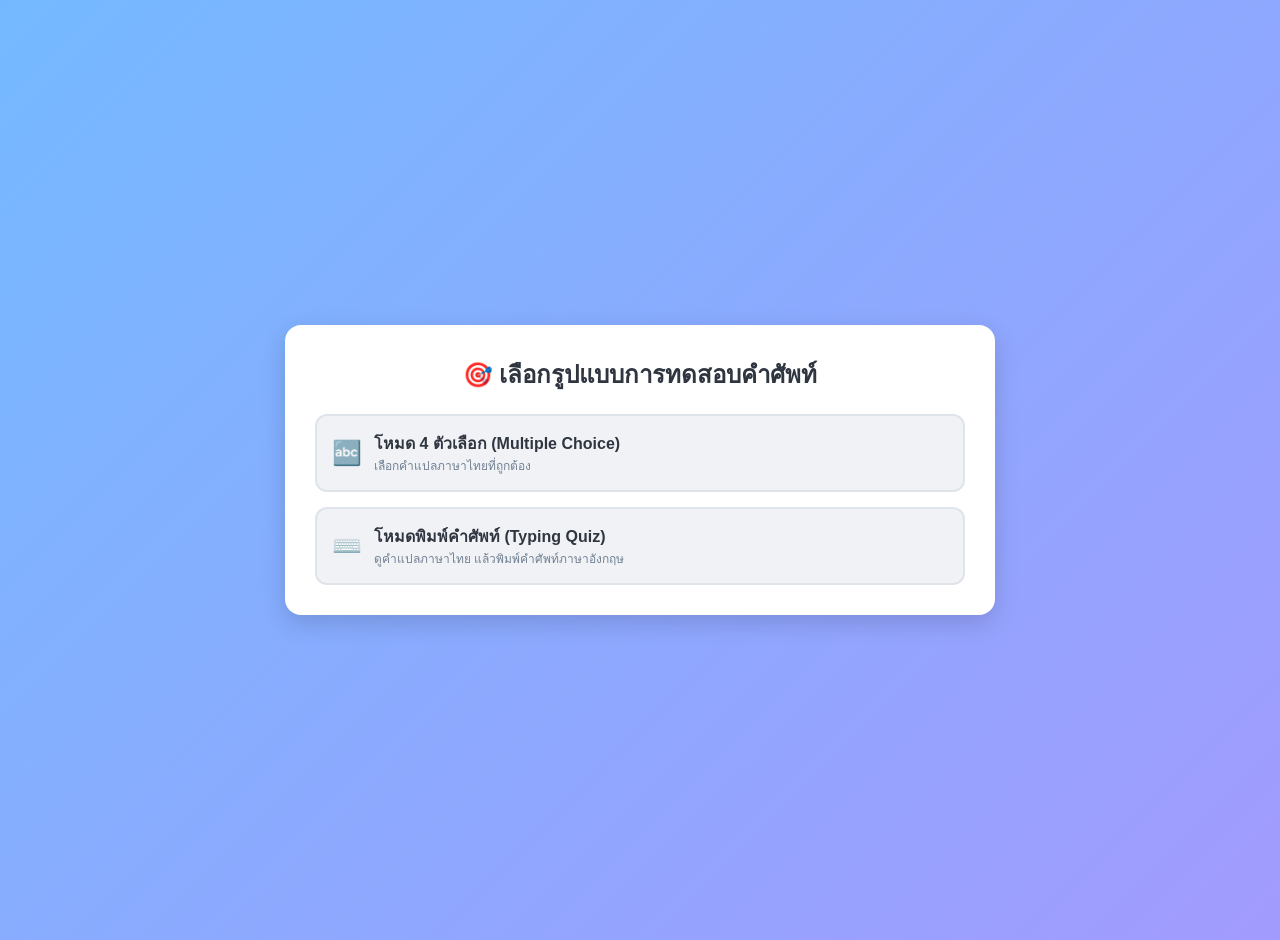
<file: quiz.html>
<!DOCTYPE html>
<html lang="th">
<head>
    <meta charset="UTF-8">
    <meta name="viewport" content="width=device-width, initial-scale=1.0">
    <title>English Vocabulary Quiz - เฉลยคำแปล</title>
    <style>
        body {
            font-family: 'Segoe UI', Tahoma, Geneva, Verdana, sans-serif;
            background: linear-gradient(135deg, #74b9ff, #a29bfe);
            color: #333;
            margin: 0;
            padding: 20px;
            display: flex;
            justify-content: center;
            align-items: center;
            min-height: 100vh;
        }
        .quiz-container {
            background: #ffffff;
            padding: 30px;
            border-radius: 16px;
            box-shadow: 0 8px 25px rgba(0, 0, 0, 0.15);
            width: 100%;
            max-width: 650px;
        }
        h2 {
            color: #2f3640;
            text-align: center;
            margin-top: 0;
        }
        .mode-selection {
            display: flex;
            flex-direction: column;
            gap: 15px;
            margin-top: 20px;
        }
        .btn-mode {
            padding: 15px;
            background-color: #f1f2f6;
            border: 2px solid #dfe4ea;
            border-radius: 12px;
            font-size: 16px;
            font-weight: bold;
            color: #2f3640;
            cursor: pointer;
            transition: 0.2s;
            text-align: left;
            display: flex;
            align-items: center;
            gap: 12px;
        }
        .btn-mode:hover {
            background-color: #e3e4e8;
            border-color: #74b9ff;
        }
        .header-stats {
            display: flex;
            justify-content: space-between;
            background: #f1f2f6;
            padding: 10px 15px;
            border-radius: 10px;
            font-size: 14px;
            font-weight: bold;
            color: #2f3640;
            margin-bottom: 15px;
        }
        .timer-bar-container {
            width: 100%;
            height: 8px;
            background-color: #dfe4ea;
            border-radius: 4px;
            margin-bottom: 20px;
            overflow: hidden;
        }
        .timer-bar {
            width: 100%;
            height: 100%;
            background-color: #2ed573;
            transition: width 1s linear;
        }
        .question {
            font-size: 20px;
            font-weight: bold;
            margin-bottom: 20px;
            color: #2f3640;
            text-align: center;
        }
        .choices-grid {
            display: grid;
            grid-template-columns: 1fr;
            gap: 12px;
            margin-bottom: 20px;
        }
        .btn-choice {
            padding: 14px;
            background-color: #f8f9fa;
            border: 2px solid #dfe4ea;
            border-radius: 10px;
            font-size: 16px;
            font-weight: 500;
            cursor: pointer;
            transition: 0.2s;
            text-align: center;
        }
        .btn-choice:hover:not(:disabled) {
            background-color: #74b9ff;
            color: white;
            border-color: #74b9ff;
        }
        .typing-box {
            display: flex;
            flex-direction: column;
            gap: 15px;
            margin-bottom: 20px;
        }
        .typing-box input {
            width: 100%;
            padding: 14px;
            font-size: 18px;
            border: 2px solid #dfe4ea;
            border-radius: 10px;
            outline: none;
            box-sizing: border-box;
            text-align: center;
        }
        .typing-box input:focus {
            border-color: #3498db;
        }
        .btn-submit {
            background-color: #3498db;
            color: white;
            border: none;
            padding: 12px;
            border-radius: 10px;
            font-size: 16px;
            font-weight: bold;
            cursor: pointer;
            transition: 0.2s;
        }
        .btn-submit:hover {
            background-color: #2980b9;
        }
        #feedback-text {
            text-align: center;
            font-weight: bold;
            margin-bottom: 15px;
            min-height: 24px;
        }
        .footer-nav {
            display: flex;
            justify-content: space-between;
            align-items: center;
            margin-top: 15px;
        }
        .btn-back {
            background-color: #718093;
            color: white;
            border: none;
            padding: 8px 15px;
            border-radius: 8px;
            cursor: pointer;
            font-size: 14px;
        }
        .stats-grid {
            display: grid;
            grid-template-columns: 1fr 1fr;
            gap: 15px;
            margin: 20px 0;
            text-align: left;
            background: #f1f2f6;
            padding: 15px;
            border-radius: 10px;
        }
        .btn-restart {
            width: 100%;
            padding: 12px;
            background-color: #2ed573;
            color: white;
            border: none;
            border-radius: 10px;
            cursor: pointer;
            font-size: 16px;
            font-weight: bold;
            transition: 0.2s;
        }
        .btn-restart:hover {
            background-color: #26af5f;
        }
    </style>
</head>
<body>

    <div class="quiz-container">
        <!-- หน้าจอเลือกโหมดเกม -->
        <div id="menu-screen">
            <h2>🎯 เลือกรูปแบบการทดสอบคำศัพท์</h2>
            <div class="mode-selection">
                <button class="btn-mode" onclick="startQuiz('multiple')">
                    <span style="font-size: 24px;">🔤</span>
                    <div>
                        <div>โหมด 4 ตัวเลือก (Multiple Choice)</div>
                        <div style="font-size: 12px; color: #718093; font-weight: normal;">เลือกคำแปลภาษาไทยที่ถูกต้อง</div>
                    </div>
                </button>
                <button class="btn-mode" onclick="startQuiz('typing')">
                    <span style="font-size: 24px;">⌨️</span>
                    <div>
                        <div>โหมดพิมพ์คำศัพท์ (Typing Quiz)</div>
                        <div style="font-size: 12px; color: #718093; font-weight: normal;">ดูคำแปลภาษาไทย แล้วพิมพ์คำศัพท์ภาษาอังกฤษ</div>
                    </div>
                </button>
            </div>
        </div>

        <!-- หน้าจอเล่นเกม -->
        <div id="quiz-screen" style="display: none;">
            <div class="header-stats">
                <span id="score-display">🏆 XP: 0</span>
                <span id="streak-display">🔥 Streak: 0</span>
                <span id="timer-display">⏱️ 15s</span>
            </div>
            
            <div class="timer-bar-container">
                <div class="timer-bar" id="timer-bar"></div>
            </div>

            <div class="question" id="question-text">กำลังโหลด...</div>
            
            <!-- โหมด 4 ตัวเลือก -->
            <div class="choices-grid" id="choices-container" style="display: none;"></div>

            <!-- โหมดพิมพ์ตอบ -->
            <div class="typing-box" id="typing-container" style="display: none;">
                <input type="text" id="user-answer-input" placeholder="พิมพ์คำศัพท์ภาษาอังกฤษ..." autocomplete="off" onkeypress="handleKeyPress(event)">
                <button class="btn-submit" onclick="submitTypedAnswer()">ส่งคำตอบ</button>
            </div>

            <div id="feedback-text"></div>

            <div class="footer-nav">
                <button class="btn-back" onclick="returnToMenu()">🏠 กลับหน้าหลัก</button>
                <span id="progress-indicator" style="font-size: 14px; color: #718093;">ข้อ 1 / 10</span>
            </div>
        </div>

        <!-- หน้าจอสรุปผล -->
        <div id="result-screen" style="display: none;">
            <h2>📊 สรุปผลการทดสอบ</h2>
            <div class="stats-grid" id="stats-summary"></div>
            <button class="btn-restart" onclick="returnToMenu()">เลือกโหมดอื่น / เล่นอีกครั้ง</button>
        </div>
    </div>

    <script>
        const allVocabulary = [
            { word: "Ability", meaning: "ความสามารถ" },
            { word: "Absolute", meaning: "แน่นอน, สมบูรณ์" },
            { word: "Accelerate", meaning: "เร่งความเร็ว" },
            { word: "Accept", meaning: "ยอมรับ" },
            { word: "Access", meaning: "การเข้าถึง" },
            { word: "Accomplish", meaning: "ทำสำเร็จ" },
            { word: "Accurate", meaning: "แม่นยำ" },
            { word: "Achieve", meaning: "บรรลุเป้าหมาย" },
            { word: "Acknowledge", meaning: "ยอมรับ, รับรู้" },
            { word: "Acquire", meaning: "ได้รับ" },
            { word: "Advertise", meaning: "โฆษณา" },
            { word: "Advice", meaning: "คำแนะนำ" },
            { word: "Affect", meaning: "มีผลกระทบ" },
            { word: "Agency", meaning: "หน่วยงาน" },
            { word: "Agreement", meaning: "ข้อตกลง" },
            { word: "Ambitious", meaning: "ทะเยอทะยาน" },
    { word: "Amount", meaning: "จำนวน" },
    { word: "Analysis", meaning: "การวิเคราะห์" },
    { word: "Analyze", meaning: "วิเคราะห์" },
    { word: "Ancient", meaning: "โบราณ" },
    { word: "Angry", meaning: "โกรธ" },
    { word: "Animal", meaning: "สัตว์" },
    { word: "Announce", meaning: "ประกาศ" },
    { word: "Annual", meaning: "ประจำปี" },
    { word: "Another", meaning: "อีกอัน, อีกคน" },
    { word: "Answer", meaning: "คำตอบ, ตอบ" },
    { word: "Anxiety", meaning: "ความวิตกกังวล" },
    { word: "Anxious", meaning: "กระวนกระวายใจ" },
    { word: "Any", meaning: "ใดๆ, บ้าง" },
    { word: "Anybody", meaning: "ใครก็ตาม" },
    { word: "Anymore", meaning: "อีกต่อไป" },
    { word: "Anyone", meaning: "ใครก็ตาม" },
    { word: "Anything", meaning: "สิ่งใดๆ" },
    { word: "Anyway", meaning: "อย่างไรก็ตาม" },
    { word: "Anywhere", meaning: "ที่ไหนก็ตาม" },
    { word: "Apart", meaning: "แยกออกจากกัน" },
    { word: "Apologize", meaning: "ขอโทษ" },
    { word: "Apparent", meaning: "ชัดเจน" },
    { word: "Appeal", meaning: "ดึงดูด, คำร้องอุทธรณ์" },
    { word: "Appear", meaning: "ปรากฏ" },
    { word: "Appearance", meaning: "ลักษณะที่ปรากฏ" },
    { word: "Appetite", meaning: "ความอยากอาหาร" },
    { word: "Applaud", meaning: "ปรบมือ" },
    { word: "Apple", meaning: "แอปเปิยว์" },
    { word: "Application", meaning: "ใบสมัคร, แอปพลิเคชัน" },
    { word: "Apply", meaning: "สมัคร, ประยุกต์ใช้" },
    { word: "Appoint", meaning: "แต่งตั้ง, นัดหมาย" },
    { word: "Appreciate", meaning: "ซาบซึ้ง, เห็นคุณค่า" },
    { word: "Approach", meaning: "เข้าใกล้, วิธีการ" },
    { word: "Appropriate", meaning: "เหมาะสม" },
    { word: "Approval", meaning: "การอนุมัติ" },
    { word: "Approve", meaning: "อนุมัติ" },
    { word: "Approximate", meaning: "ประมาณ" },
    { word: "Architect", meaning: "สถาปนิก" },
    { word: "Architecture", meaning: "สถาปัตยกรรม" },
    { word: "Area", meaning: "พื้นที่" },
    { word: "Argue", meaning: "โต้เถียง" },
    { word: "Argument", meaning: "การโต้เถียง" },
    { word: "Arise", meaning: "เกิดขึ้น" },
    { word: "Arm", meaning: "แขน" },
    { word: "Army", meaning: "กองทัพ" },
    { word: "Around", meaning: "รอบๆ" },
    { word: "Arrange", meaning: "จัดเตรียม" },
    { word: "Arrangement", meaning: "การจัดเตรียม" },
    { word: "Arrest", meaning: "จับกุม" }
        ];

        let currentMode = 'multiple';
        let currentQuestions = [];
        let currentIndex = 0;
        let xp = 0;
        let streak = 0;
        let maxStreak = 0;
        let correctCount = 0;
        let wrongCount = 0;

        const TOTAL_TIME = 15;
        let timeLeft = TOTAL_TIME;
        let timerInterval;

        function shuffle(array) {
            let currentIndex = array.length, randomIndex;
            while (currentIndex !== 0) {
                randomIndex = Math.floor(Math.random() * currentIndex);
                currentIndex--;
                [array[currentIndex], array[randomIndex]] = [array[randomIndex], array[currentIndex]];
            }
            return array;
        }

        function startQuiz(mode) {
            currentMode = mode;
            xp = 0;
            streak = 0;
            maxStreak = 0;
            correctCount = 0;
            wrongCount = 0;
            currentIndex = 0;

            document.getElementById('menu-screen').style.display = 'none';
            document.getElementById('result-screen').style.display = 'none';
            document.getElementById('quiz-screen').style.display = 'block';

            let shuffledVocab = [...allVocabulary];
            shuffle(shuffledVocab);
            currentQuestions = shuffledVocab.slice(0, 10);

            loadQuestion();
        }

        function returnToMenu() {
            clearInterval(timerInterval);
            document.getElementById('quiz-screen').style.display = 'none';
            document.getElementById('result-screen').style.display = 'none';
            document.getElementById('menu-screen').style.display = 'block';
        }

        function startTimer() {
            clearInterval(timerInterval);
            timeLeft = TOTAL_TIME;
            document.getElementById('timer-display').innerText = `⏱️ ${timeLeft}s`;
            let timerBar = document.getElementById('timer-bar');
            timerBar.style.width = '100%';

            timerInterval = setInterval(() => {
                timeLeft--;
                document.getElementById('timer-display').innerText = `⏱️ ${timeLeft}s`;
                timerBar.style.width = `${(timeLeft / TOTAL_TIME) * 100}%`;

                if (timeLeft <= 0) {
                    clearInterval(timerInterval);
                    handleTimeOut();
                }
            }, 1000);
        }

        function handleTimeOut() {
            streak = 0;
            wrongCount++;
            const currentItem = currentQuestions[currentIndex];
            document.getElementById('feedback-text').innerHTML = `<span style="color: #ff4757;">⏱️ หมดเวลา! คำตอบที่ถูกต้องคือ: <b>${currentItem.word}</b> (${currentItem.meaning})</span>`;
            updateStatsDisplay();

            setTimeout(() => {
                currentIndex++;
                loadQuestion();
            }, 1800);
        }

        function loadQuestion() {
            if (currentIndex >= currentQuestions.length) {
                clearInterval(timerInterval);
                showResult();
                return;
            }

            startTimer();
            document.getElementById('feedback-text').innerHTML = '';
            document.getElementById('progress-indicator').innerText = `ข้อ ${currentIndex + 1} / ${currentQuestions.length}`;

            const currentItem = currentQuestions[currentIndex];

            if (currentMode === 'multiple') {
                document.getElementById('choices-container').style.display = 'grid';
                document.getElementById('typing-container').style.display = 'none';
                
                document.getElementById('question-text').innerText = `คำศัพท์: "${currentItem.word}" หมายถึงอะไร?`;
                
                let wrongChoices = allVocabulary.filter(v => v.word !== currentItem.word);
                shuffle(wrongChoices);
                let choices = [currentItem, wrongChoices[0], wrongChoices[1], wrongChoices[2]];
                shuffle(choices);

                let choicesHTML = '';
                choices.forEach(choice => {
                    choicesHTML += `<button class="btn-choice" onclick="submitMultipleChoice('${choice.word}', '${currentItem.word}', '${currentItem.meaning}')">${choice.meaning}</button>`;
                });
                document.getElementById('choices-container').innerHTML = choicesHTML;

            } else if (currentMode === 'typing') {
                document.getElementById('choices-container').style.display = 'none';
                document.getElementById('typing-container').style.display = 'flex';

                document.getElementById('question-text').innerText = `แปลว่า: "${currentItem.meaning}"`;
                const inputField = document.getElementById('user-answer-input');
                inputField.value = '';
                inputField.disabled = false;
                inputField.focus();
            }
        }

        function submitMultipleChoice(selectedWord, correctWord, correctMeaning) {
            clearInterval(timerInterval);
            const buttons = document.querySelectorAll('.btn-choice');
            buttons.forEach(btn => btn.disabled = true);

            const feedbackText = document.getElementById('feedback-text');

            if (selectedWord === correctWord) {
                correctCount++;
                streak++;
                if (streak > maxStreak) maxStreak = streak;
                xp += 10 + (streak * 2) + (timeLeft * 1);
                feedbackText.innerHTML = `<span style="color: #2ed573;">🎉 ถูกต้อง! (${correctWord} = ${correctMeaning})</span>`;
            } else {
                wrongCount++;
                streak = 0;
                feedbackText.innerHTML = `<span style="color: #ff4757;">❌ ผิด! คำตอบที่ถูกต้องคือ: <b>${correctWord}</b> (${correctMeaning})</span>`;
            }

            updateStatsDisplay();
            setTimeout(() => {
                currentIndex++;
                loadQuestion();
            }, 1800);
        }

        function handleKeyPress(event) {
            if (event.key === 'Enter') {
                submitTypedAnswer();
            }
        }

        function submitTypedAnswer() {
            clearInterval(timerInterval);
            const inputField = document.getElementById('user-answer-input');
            const userAnswer = inputField.value.trim().toLowerCase();
            const currentItem = currentQuestions[currentIndex];
            const correctAnswer = currentItem.word.toLowerCase();

            inputField.disabled = true;
            const feedbackText = document.getElementById('feedback-text');

            if (userAnswer === correctAnswer) {
                correctCount++;
                streak++;
                if (streak > maxStreak) maxStreak = streak;
                xp += 10 + (streak * 2) + (timeLeft * 1);
                feedbackText.innerHTML = `<span style="color: #2ed573;">🎉 ถูกต้อง! (${currentItem.word} = ${currentItem.meaning})</span>`;
            } else {
                wrongCount++;
                streak = 0;
                feedbackText.innerHTML = `<span style="color: #ff4757;">❌ ผิด! คำที่ถูกต้องคือ: <b>${currentItem.word}</b> (${currentItem.meaning})</span>`;
            }

            updateStatsDisplay();
            setTimeout(() => {
                currentIndex++;
                loadQuestion();
            }, 1800);
        }

        function updateStatsDisplay() {
            document.getElementById('score-display').innerText = `🏆 XP: ${xp}`;
            document.getElementById('streak-display').innerText = `🔥 Streak: ${streak}`;
        }

        function showResult() {
            document.getElementById('quiz-screen').style.display = 'none';
            document.getElementById('result-screen').style.display = 'block';

            let accuracy = Math.round((correctCount / currentQuestions.length) * 100) || 0;

            document.getElementById('stats-summary').innerHTML = `
                <div>✨ <b>แต้ม XP รวม:</b> ${xp} XP</div>
                <div>🎯 <b>ความแม่นยำ:</b> ${accuracy}%</div>
                <div>✅ <b>ตอบถูก:</b> ${correctCount} ข้อ</div>
                <div>❌ <b>ตอบผิด/หมดเวลา:</b> ${wrongCount} ข้อ</div>
                <div>🔥 <b>Streak สูงสุด:</b> ${maxStreak} ข้อติด</div>
            `;
        }
    </script>
</body>
</html>
</file>
